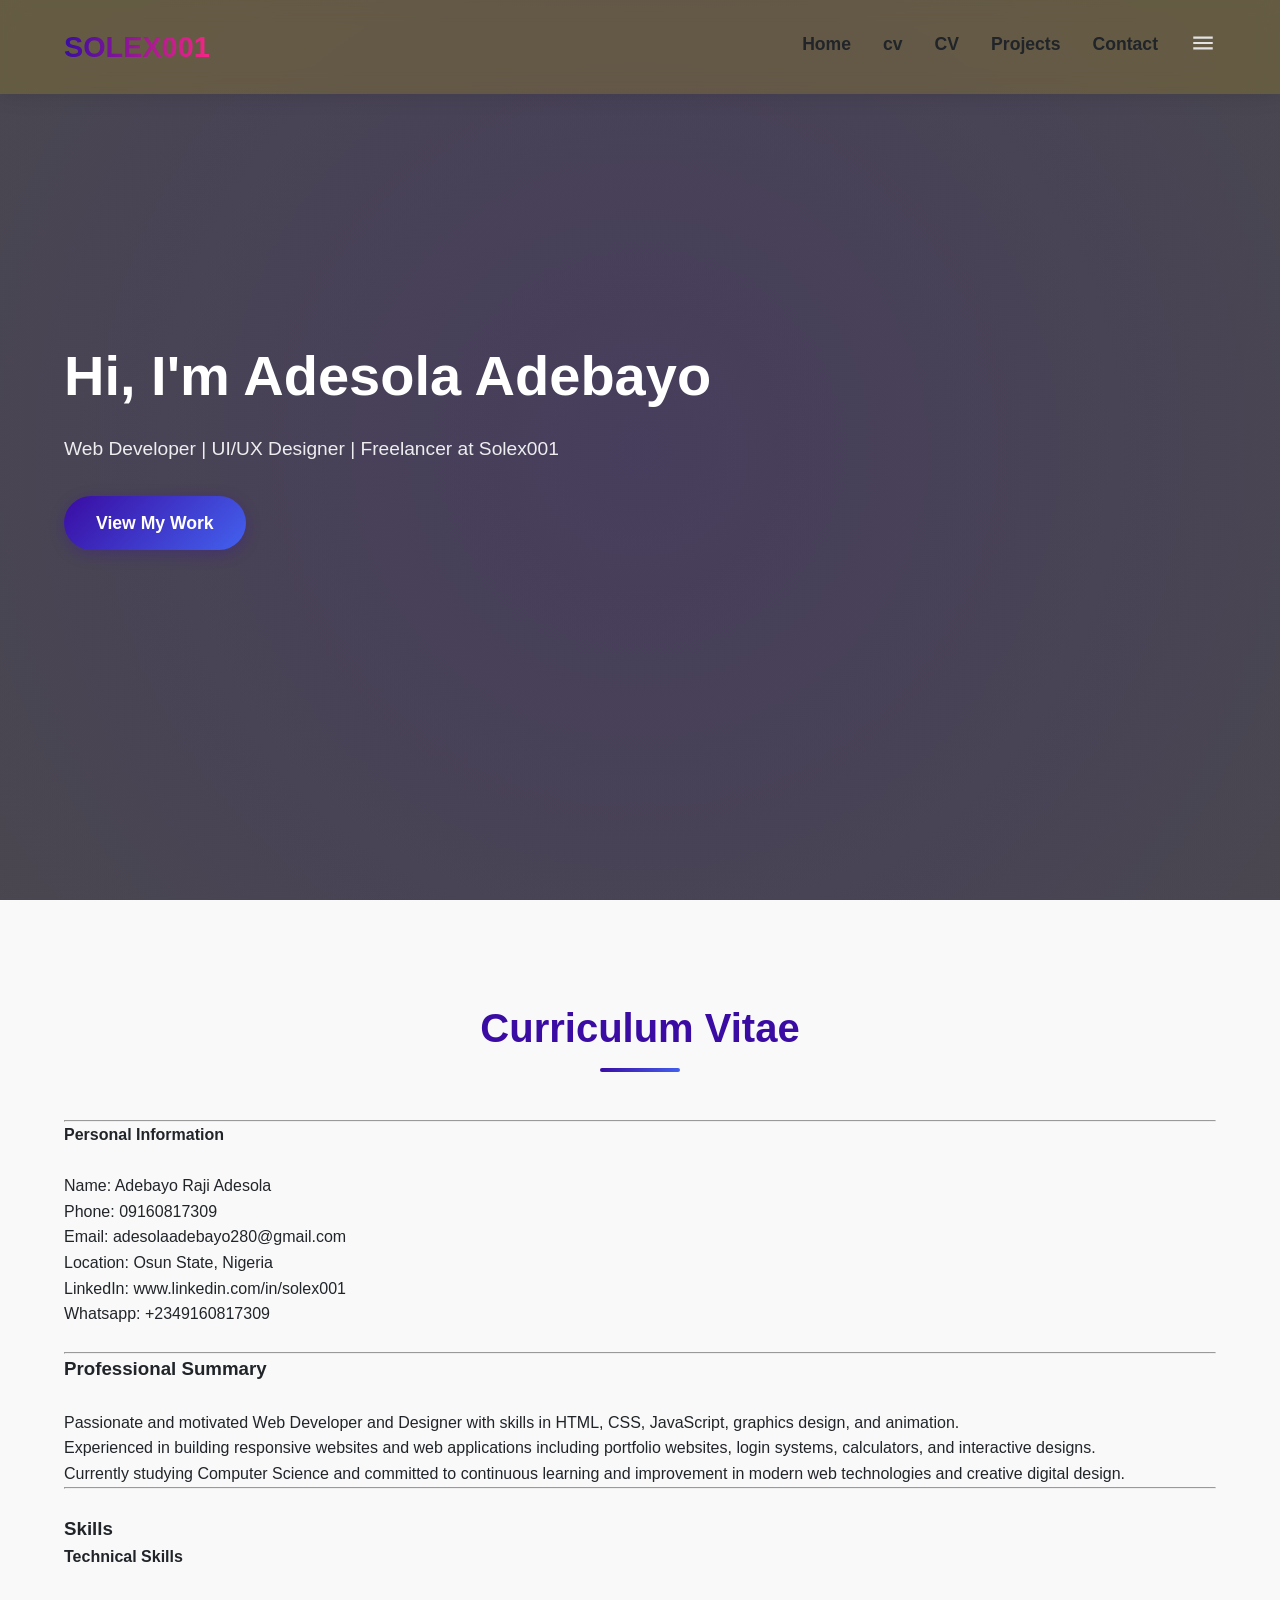
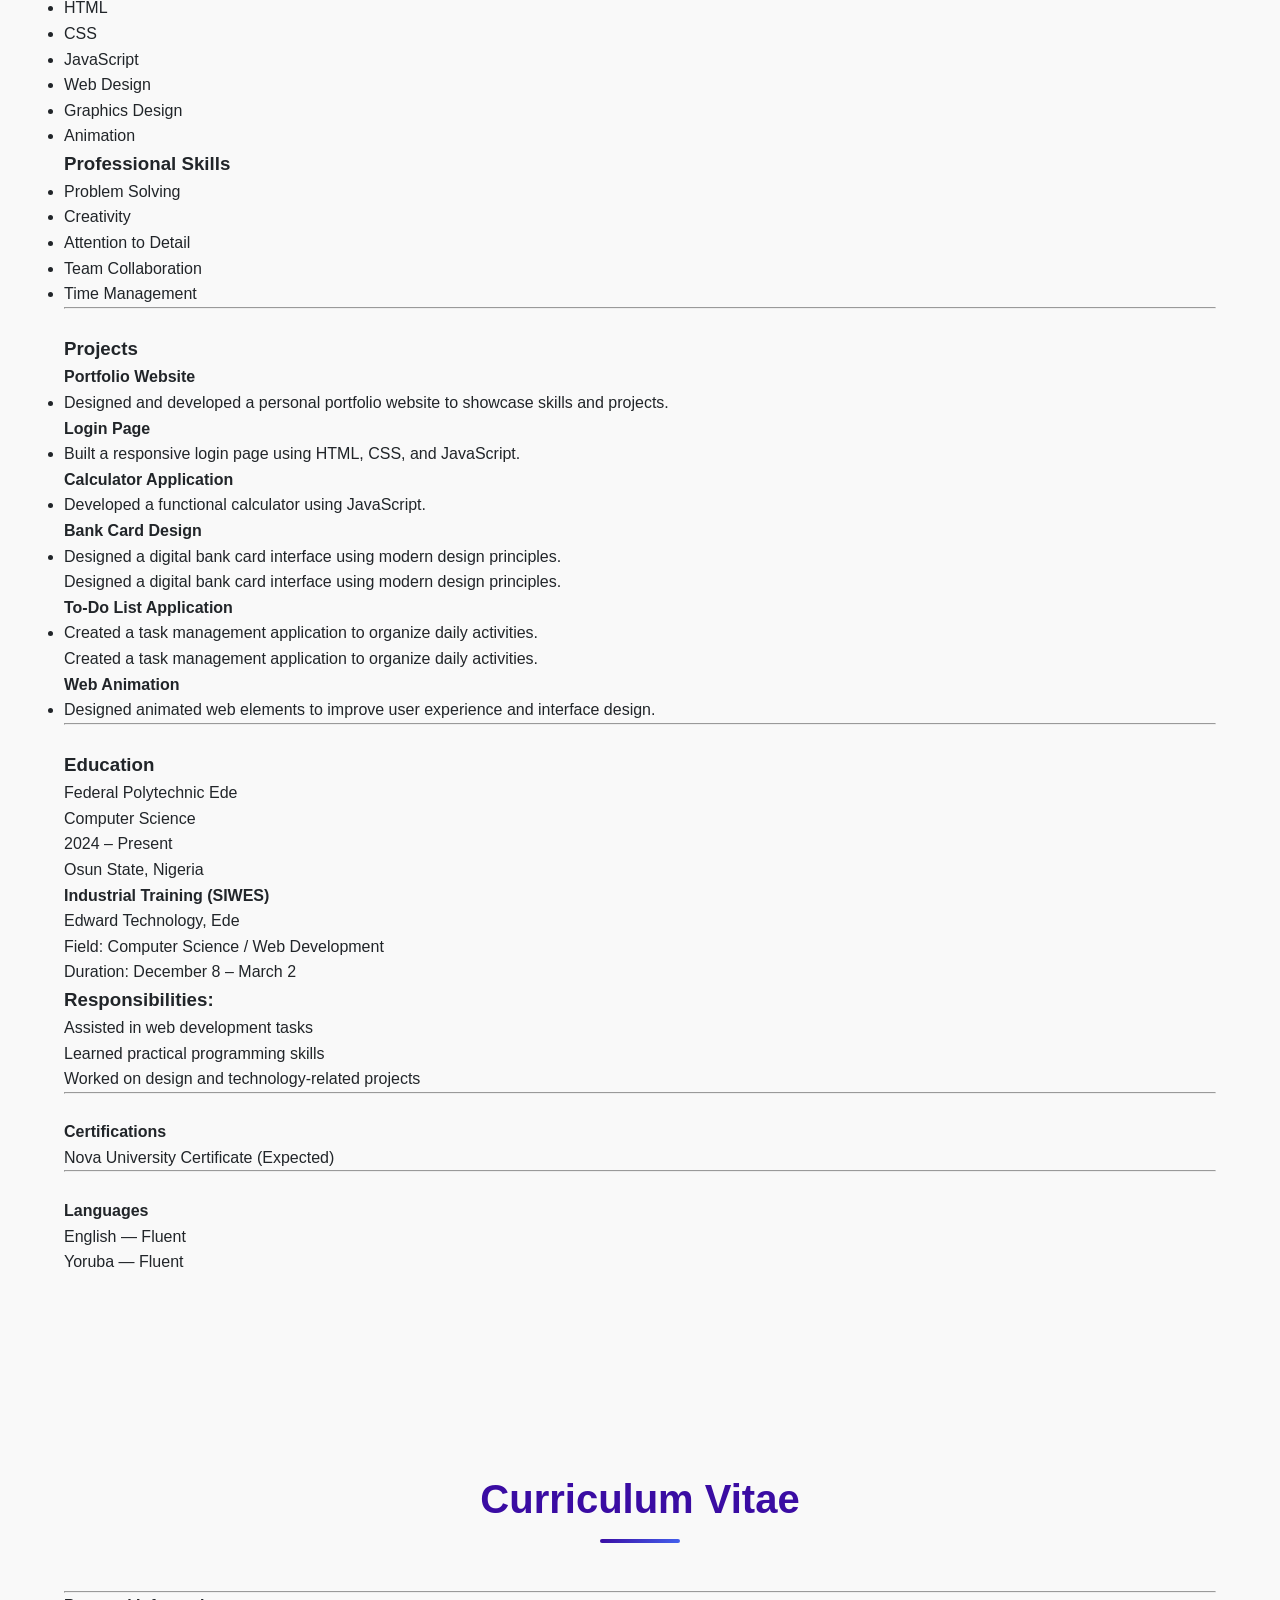
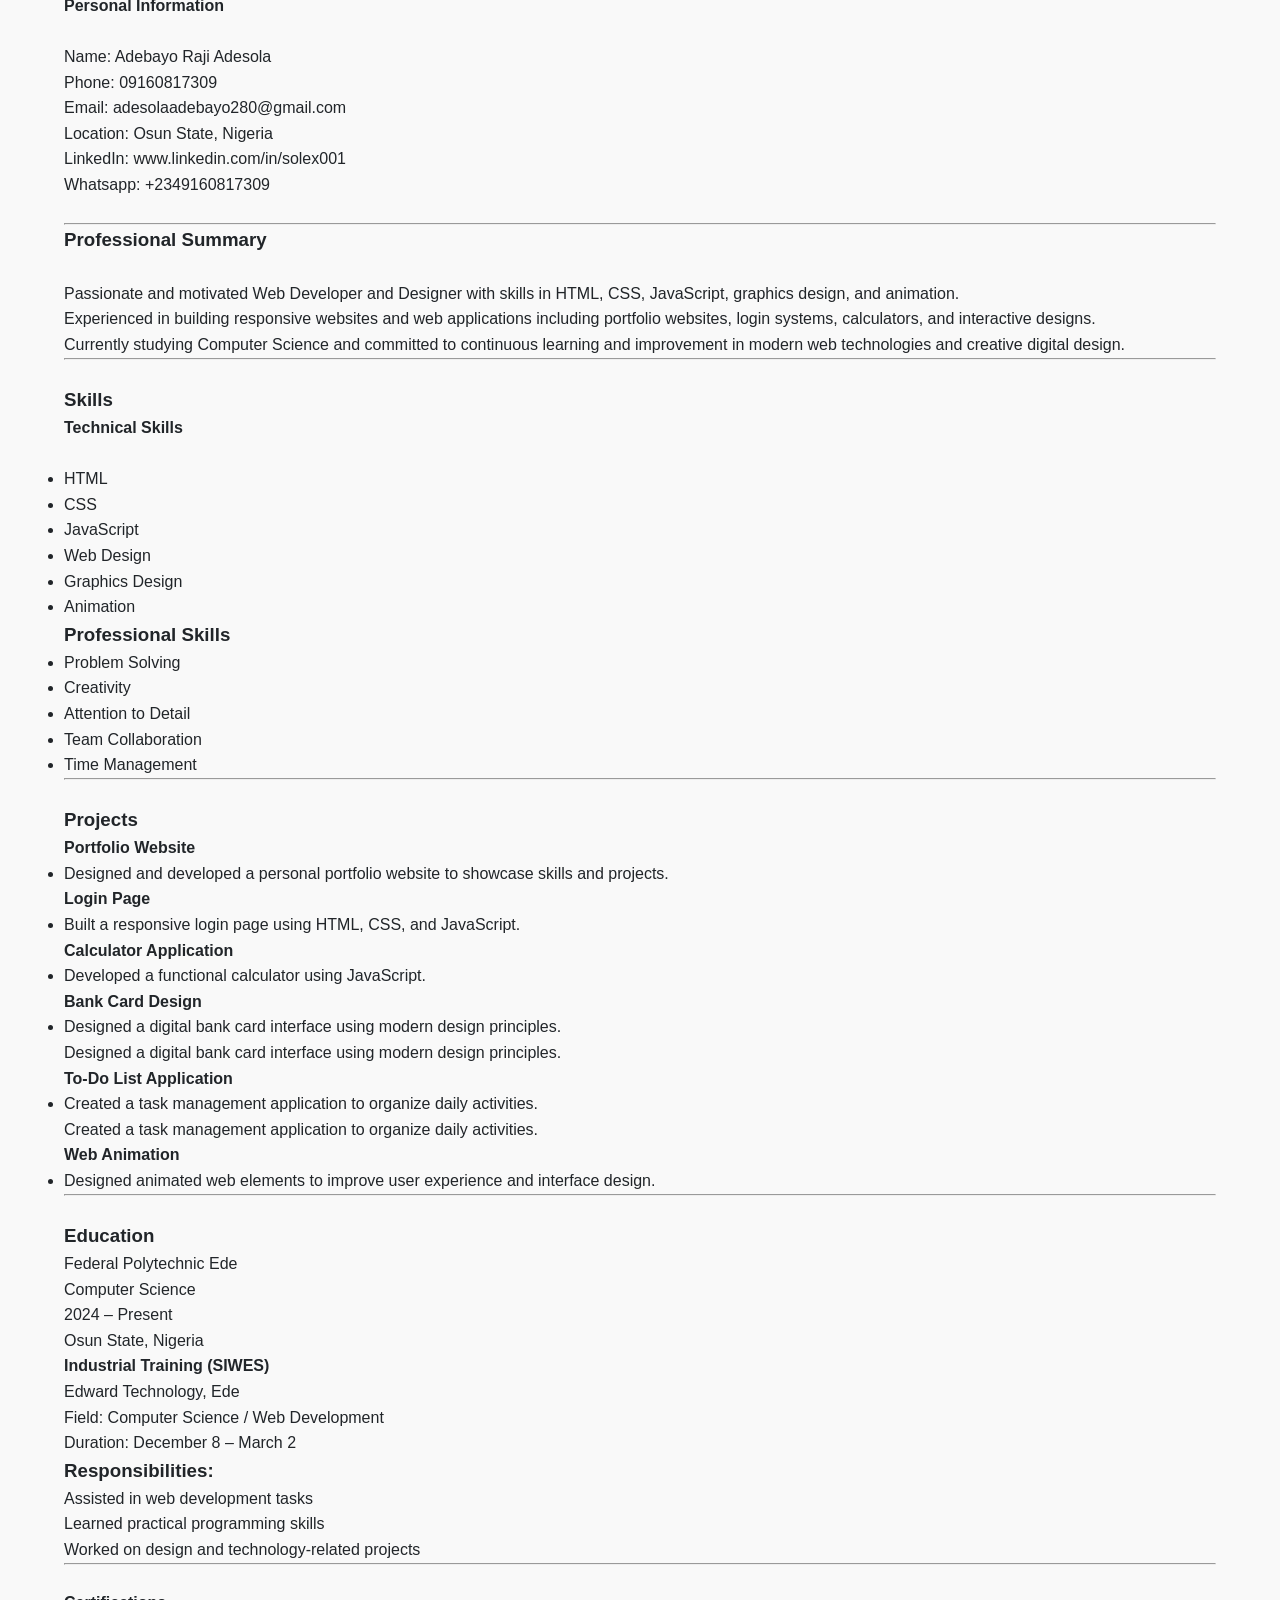
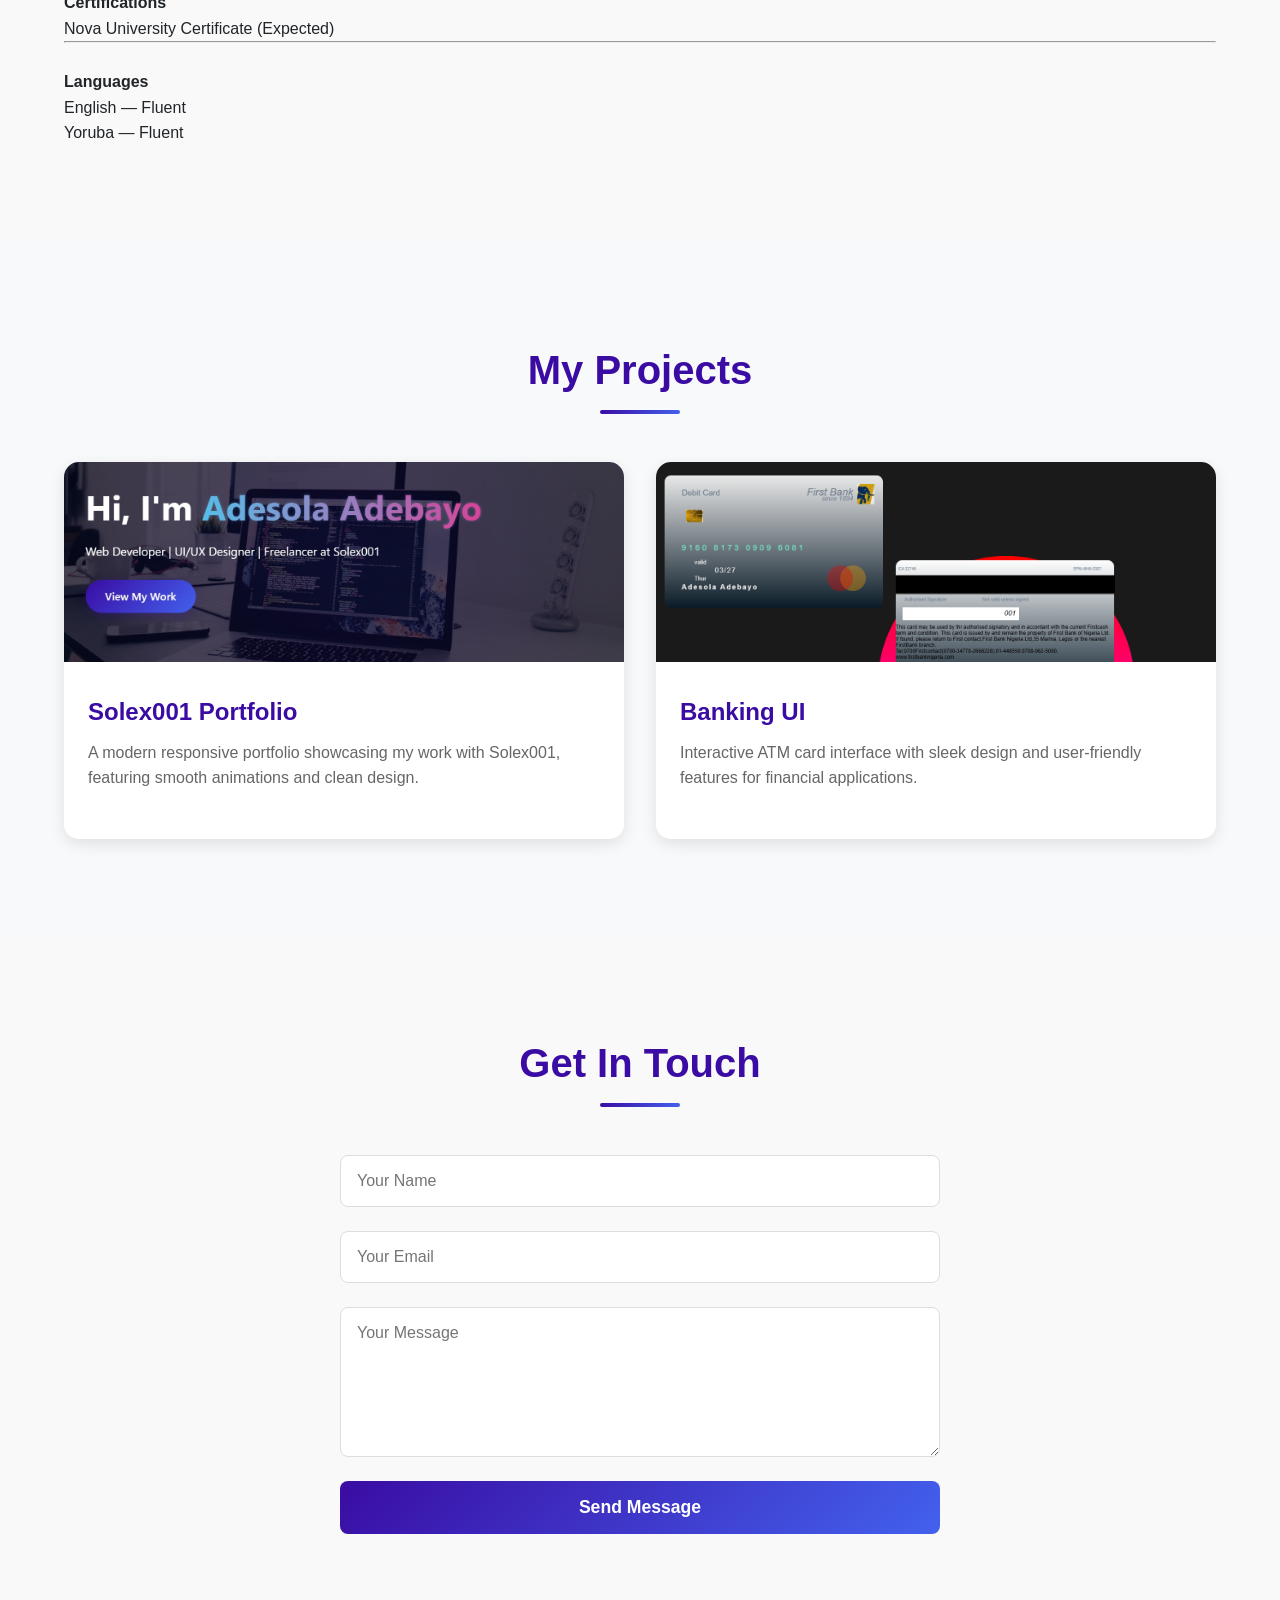
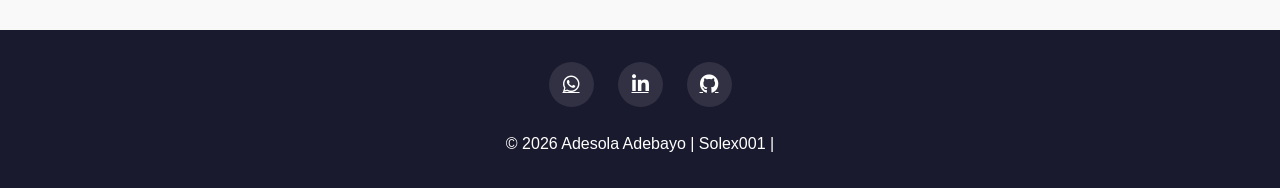
<file: index.html>
<!DOCTYPE html>
<html lang="en">
<head>
    <meta charset="UTF-8">
    <meta name="viewport" content="width=device-width, initial-scale=1.0">
    <title>Adesola Adebayo | Solex001 Portfolio</title>
    <link rel="stylesheet" href="https://cdnjs.cloudflare.com/ajax/libs/font-awesome/6.4.0/css/all.min.css">
    <style>
        /* Modern Color Palette with Solex001 Branding */
        :root {
            --primary: #3a0ca3;
            --primary-light: #4361ee;
            --secondary: #f72585;
            --accent: #4cc9f0;
            --dark: #1a1a2e;
            --light: #f8f9fa;
            --text-dark: #212529;
            --text-light: #ffffff;
            --gradient: linear-gradient(135deg, var(--primary), var(--primary-light));
            --card-bg: rgba(255, 255, 255, 0.95);
            --section-bg: #f9f9f9;
        }

        /* Base Styles */
        * {
            margin: 0;
            padding: 0;
            box-sizing: border-box;
            font-family: 'Poppins', -apple-system, BlinkMacSystemFont, 'Segoe UI', Roboto, Oxygen, Ubuntu, Cantarell, sans-serif;
        }

        body {
            background-color: var(--light);
            color: var(--text-dark);
            line-height: 1.6;
            overflow-x: hidden;
        }

        /* Smooth Scrolling */
        html {
            scroll-behavior: smooth;
        }

        /* Navbar with Glass Morphism */
        header {
            position: fixed;
            top: 0;
            left: 0;
            width: 100%;
            padding: 1.5rem 5%;
            display: flex;
            justify-content: space-between;
            align-items: center;
            z-index: 1000;
            background: rgba(223, 184, 12, 0.187);
            backdrop-filter: blur(10px);
            box-shadow: 0 2px 20px rgba(0, 0, 0, 0.1);
            transition: all 0.3s ease;
        }

        header.scrolled {
            padding: 1rem 5%;
            background: rgba(58, 12, 163, 0.9);
        }

        header.scrolled .logo-text,
        header.scrolled nav a {
            color: white;
        }

        .logo-container {
            display: flex;
            align-items: center;
            gap: 0.8rem;
        }

        .logo-img {
            height: 40px;
            transition: transform 0.3s ease;
        }

        .logo-text {
            font-size: 1.8rem;
            font-weight: 800;
            background: linear-gradient(to right, var(--primary), var(--secondary));
            -webkit-background-clip: text;
            background-clip: text;
            -webkit-text-fill-color: transparent;
            transition: all 0.3s ease;
        }

        .logo-img:hover {
            transform: rotate(15deg);
        }
        .sidebar {
            position: fixed;
            top: 0;
            right: 0;
            height: 100vh;
            width: 250px;
            z-index: 999;
            background-color: rgba(168, 153, 112, 0.849);
            backdrop-filter: blur(10px);
            box-shadow: -10px 0 10px rgba(234, 184, 5, 0.374);
            display: none;
            flex-direction: column;
            align-items: flex-start;
            justify-content: flex-start;

        }
        .sidebar li {
            width: 100%;
        }
        .sidebar a {
            width: 100%;
        }
        .menu-button{
            display: none;
        }

        nav ul {
            display: flex;
            list-style: none;
            gap: 2rem;
        }

        nav a {
            text-decoration: none;
            color: var(--text-dark);
            font-weight: 600;
            font-size: 1.1rem;
            position: relative;
            padding: 0.5rem 0;
            transition: all 0.3s ease;
        }

        nav a::after {
            content: '';
            position: absolute;
            bottom: 0;
            left: 0;
            width: 0;
            height: 3px;
            background: var(--gradient);
            transition: width 0.3s ease;
        }

        nav a:hover::after {
            width: 100%;
        }

        nav a:hover {
            color: var(--primary);
        }

        .menu-toggle {
            position: absolute;
            top: 1,2rem;
            right: 1rem;
            color: black;
            display: none;
            cursor: pointer;
            font-size: 1.8rem;
        }

        /* Hero Section */
        .hero {
            min-height: 100vh;
            display: flex;
            align-items: center;
            padding: 0 5%;
            background: linear-gradient(rgba(0, 0, 0, 0.7), rgba(0, 0, 0, 0.7)), 
                        url('https://images.unsplash.com/photo-1498050108023-c5249f4df085?ixlib=rb-4.0.3&auto=format&fit=crop&w=1350&q=80') no-repeat center center/cover;
            color: var(--text-light);
            position: relative;
            overflow: hidden;
        }

        .hero::before {
            content: '';
            position: absolute;
            top: -50%;
            left: -50%;
            width: 200%;
            height: 200%;
            background: radial-gradient(circle, rgba(58, 12, 163, 0.2) 0%, transparent 70%);
            animation: rotate 20s linear infinite;
            z-index: 0;
        }

        @keyframes rotate {
            from { transform: rotate(0deg); }
            to { transform: rotate(360deg); }
        }

        .hero-content {
            position: relative;
            z-index: 1;
            max-width: 800px;
        }

        .hero h1 {
            font-size: 3.5rem;
            margin-bottom: 1.5rem;
            line-height: 1.2;
        }

        

        @keyframes textGlow {
            from { text-shadow: 0 0 5px rgba(76, 201, 240, 0.3); }
            to { text-shadow: 0 0 15px rgba(247, 37, 133, 0.5); }
        }

        .hero p {
            font-size: 1.2rem;
            margin-bottom: 2rem;
            opacity: 0.9;
            max-width: 600px;
        }

        .btn {
            display: inline-block;
            padding: 0.8rem 2rem;
            background: var(--gradient);
            color: white;
            border-radius: 50px;
            text-decoration: none;
            font-weight: 600;
            font-size: 1.1rem;
            transition: all 0.3s ease;
            box-shadow: 0 4px 15px rgba(58, 12, 163, 0.3);
            position: relative;
            overflow: hidden;
        }

        .btn:hover {
            transform: translateY(-3px);
            box-shadow: 0 8px 25px rgba(58, 12, 163, 0.4);
        }

        .btn::after {
            content: '';
            position: absolute;
            top: 0;
            left: -100%;
            width: 100%;
            height: 100%;
            background: linear-gradient(90deg, transparent, rgba(255, 255, 255, 0.2), transparent);
            transition: 0.5s;
        }

        .btn:hover::after {
            left: 100%;
        }

        /* Sections Common Styling */
        section {
            padding: 6rem 5%;
        }

        .section-title {
            text-align: center;
            font-size: 2.5rem;
            margin-bottom: 3rem;
            color: var(--primary);
            position: relative;
        }

        .section-title::after {
            content: '';
            display: block;
            width: 80px;
            height: 4px;
            background: var(--gradient);
            margin: 0.5rem auto;
            border-radius: 2px;
        }

        /* About Section */
        #about {
            background-color: var(--section-bg);
        }

        #about p {
            max-width: 800px;
            margin: 0 auto 2rem;
            text-align: center;
            font-size: 1.1rem;
            line-height: 1.8;
        }


        .skills-container {
            display: flex;
            flex-wrap: wrap;
            justify-content: center;
            gap: 1.5rem;
            max-width: 800px;
            margin: 0 auto;
        }

        .skill {
            background: var(--card-bg);
            padding: 1.5rem;
            border-radius: 10px;
            box-shadow: 0 5px 15px rgba(0, 0, 0, 0.05);
            text-align: center;
            transition: all 0.3s ease;
            width: 150px;
        }

        .skill:hover {
            transform: translateY(-10px);
            box-shadow: 0 15px 30px rgba(0, 0, 0, 0.1);
        }

        .skill i {
            font-size: 2.5rem;
            margin-bottom: 1rem;
            color: var(--primary);
        }

        .skill h3 {
            font-size: 1.1rem;
            margin-bottom: 0.5rem;
        }

         /* cv Section */
        #cv {
            background-color: var(--section-bg);
        }

        #cv p {
            max-width: 800px;
            margin: 0 auto 2rem;
            text-align: center;
            font-size: 1.1rem;
            line-height: 1.8;
        }


        /* Projects Section */
        .projects-container {
            display: grid;
            grid-template-columns: repeat(auto-fit, minmax(300px, 1fr));
            gap: 2rem;
            max-width: 1200px;
            margin: 0 auto;
        }

        .project {
            background: var(--card-bg);
            border-radius: 15px;
            overflow: hidden;
            box-shadow: 0 5px 15px rgba(0, 0, 0, 0.1);
            transition: all 0.5s cubic-bezier(0.175, 0.885, 0.32, 1.275);
            position: relative;
        }

        .project:hover {
            transform: translateY(-10px);
            box-shadow: 0 15px 30px rgba(0, 0, 0, 0.2);
        }

        .project-img {
            width: 100%;
            height: 200px;
            object-fit: cover;
            transition: transform 0.5s ease;
        }

        .project:hover .project-img {
            transform: scale(1.05);
        }

        .project-content {
            padding: 1.5rem;
        }

        .project h3 {
            font-size: 1.5rem;
            margin-bottom: 0.5rem;
            color: var(--primary);
        }

        .project p {
            margin-bottom: 1.5rem;
            color: #666;
        }

        

        /* Contact Section */
        #contact {
            background-color: var(--section-bg);
        }

        form {
            max-width: 600px;
            margin: 0 auto;
            display: flex;
            flex-direction: column;
            gap: 1.5rem;
        }

        input, textarea {
            padding: 1rem;
            border: 1px solid #ddd;
            border-radius: 8px;
            font-size: 1rem;
            transition: all 0.3s ease;
        }

        input:focus, textarea:focus {
            outline: none;
            border-color: var(--primary);
            box-shadow: 0 0 0 3px rgba(58, 12, 163, 0.1);
        }

        textarea {
            min-height: 150px;
            resize: vertical;
        }

        button[type="submit"] {
            background: var(--gradient);
            color: white;
            border: none;
            padding: 1rem;
            border-radius: 8px;
            font-size: 1.1rem;
            font-weight: 600;
            cursor: pointer;
            transition: all 0.3s ease;
        }

        button[type="submit"]:hover {
            transform: translateY(-2px);
            box-shadow: 0 5px 15px rgba(58, 12, 163, 0.3);
        }

        /* Footer */
        footer {
            background: var(--dark);
            color: white;
            text-align: center;
            padding: 2rem;
        }

        .social-links {
            display: flex;
            justify-content: center;
            gap: 1.5rem;
            margin-bottom: 1.5rem;
        }

        .social-link {
            width: 45px;
            height: 45px;
            border-radius: 50%;
            background: rgba(255, 255, 255, 0.1);
            display: flex;
            align-items: center;
            justify-content: center;
            color: white;
            font-size: 1.2rem;
            transition: all 0.3s ease;
        }

        .social-link:hover {
            background: var(--primary);
            transform: translateY(-5px);
        }

        /* Responsive Design */
        @media (max-width: 800px) {
            .hideonmobile{
                display: none;
            }
            .menu-button{
                display: block;
            }
            header {
                padding: 1rem 5%;
            }

            .menu-toggle {
            position: absolute;
            top: 1.2rem;
            right: 1rem;
            
                display: block;
            }
            nav ul {
                list-style: none;
                margin: 0;
                padding: 0;
                display: flex;
                justify-content: space-between;
            }

            nav li {
                margin-right: 20px;
            }

            nav a {
                text-decoration: none;
                color: darkgray;

            }
            nav a:hover {
                color: #666;
            }

            nav {
                position: fixed;
                top: 80px;
                left: -100%;
                width: 80%;
                height: calc(100vh - 80px);
                background: white;
                flex-direction: column;
                align-items: center;
                padding: 2rem 0;
                transition: 0.5s;
                box-shadow: 0 10px 20px rgba(0, 0, 0, 0.1);
            }

            nav.active {
                left: 0;
            }

            nav ul {
                flex-direction: column;
                width: 100%;
                text-align: center;
            }

            nav a {
                padding: 1rem 0;
                display: block;
            }

            .hero h1 {
                font-size: 2.5rem;
            }

            .section-title {
                font-size: 2rem;
            }

            section {
                padding: 4rem 5%;
            }
        }

        @media (max-width: 800px) {
             .hideonmobile{
                display: none;
            }

            @media (max-width: 400px) {
             .sidebar{
                width: 100%;
            }

            .hero h1 {
                font-size: 2rem;
            }

            .hero p {
                font-size: 1rem;
            }

            .btn {
                padding: 0.7rem 1.5rem;
                font-size: 1rem;
            }

            .skill {
                width: 120px;
                padding: 1rem;
            }
        }

        /* Animations */
        @keyframes fadeIn {
            from { opacity: 0; transform: translateY(20px); }
            to { opacity: 1; transform: translateY(0); }
        }

        section > * {
            animation: fadeIn 0.8s ease-out forwards;
        }

        /* Delay animations for staggered effect */
        .hero-content > * {
            opacity: 0;
            animation: fadeIn 1s ease-out forwards;
        }

        .hero h1 { animation-delay: 0.2s; }
        .hero p { animation-delay: 0.4s; }
        .hero .btn { animation-delay: 0.6s; }

        .skill:nth-child(1) { animation-delay: 0.1s; }
        .skill:nth-child(2) { animation-delay: 0.2s; }
        .skill:nth-child(3) { animation-delay: 0.3s; }
        .skill:nth-child(4) { animation-delay: 0.4s; }
        .skill:nth-child(5) { animation-delay: 0.5s; }
        .skill:nth-child(6) { animation-delay: 0.6s; }

        .project:nth-child(1) { animation-delay: 0.1s; }
        .project:nth-child(2) { animation-delay: 0.2s; }
        .project:nth-child(3) { animation-delay: 0.3s; }
    </style>
</head>
<body>
    <!-- Navbar -->
    <header id="header">
        <div class="logo-container">
            
            <div class="logo-text">SOLEX001</div>
        </div>
        
        <nav id="nav">
            <ul class="sidebar">
                <li onclick="hidesidebar()"><a href="#"><svg xmlns="http://www.w3.org/2000/svg" height="26px" viewBox="0 -960 960 960" width="26px" fill="#e3e3e3"><path d="m256-200-56-56 224-224-224-224 56-56 224 224 224-224 56 56-224 224 224 224-56 56-224-224-224 224Z"/></a></li>
                <li><a href="#home">Home</a></li>
                <li><a href="#cv">cv</a></li>
                <li><a href="#cv">CV</a></li>
                <li><a href="#projects">Projects</a></li>
                <li><a href="#contact">Contact</a></li>
            </ul>
             <ul>
                <li class="hideonmobile"><a href="#home">Home</a></li>
                <li class="hideonmobile"><a href="#cv">cv</a></li>
                <li class="hideonmobile"><a href="#cv">CV</a></li>
                <li class="hideonmobile"><a href="#projects">Projects</a></li>
                <li class="hideonmobile"><a href="#contact">Contact</a></li>
                <li class="meun-button" onclick="showsidebar()"><a href="#"><svg xmlns="http://www.w3.org/2000/svg" height="26px" viewBox="0 -960 960 960" width="26px" fill="#e3e3e3"><path d="M120-240v-80h720v80H120Zm0-200v-80h720v80H120Zm0-200v-80h720v80H120Z"/></a></li>

            </ul>
        </nav>
        <script>
            function showsidebar(){
                const sidebar = document.querySelector('.sidebar')
                sidebar.style.display = 'flex'
            }
            function hidesidebar() {
                const sidebar = document.querySelector('.sidebar')
                sidebar.style.display = 'none'
            }
        </script>
        <div class="menu-toggle" id="menuToggle">
            <i class="fas fa-bars"></i>
          <nav>
            <ul>
                <li>
                    <a href=""
                    <li><a href="home">home</a></li>
                     <li><a href="about">about</a></li>
                
            </ul>
          </nav>
        </div>
    </header>

    <!-- Hero Section -->
    <section class="hero" id="home">
        <div class="hero-content">
            <h1>Hi, I'm <span>Adesola Adebayo</span></h1>
            <p>Web Developer | UI/UX Designer | Freelancer at Solex001</p>
            <a href="#projects" class="btn">View My Work</a>
        </div>
    </section>


<!-- cv Section -->
    <section id="cv">
        <h2 class="section-title">Curriculum Vitae</h2>
        <hr>
        <h4><b>Personal Information</b></h4>
        <br>
        Name: Adebayo Raji Adesola
        <br>
Phone: 09160817309
<br>
Email: adesolaadebayo280@gmail.com
<br>
Location: Osun State, Nigeria
<br>
LinkedIn: www.linkedin.com/in/solex001
<br>
Whatsapp: +2349160817309
<br>
<br>
<hr>
<h3><b>Professional Summary</b></h3>

<br>

Passionate and motivated Web Developer and Designer with skills in HTML, CSS, JavaScript, graphics design, and animation. <br> Experienced in building responsive websites and web applications including portfolio websites, login systems, calculators, and interactive designs.  <br>Currently studying Computer Science and committed to continuous learning and improvement in modern web technologies and creative digital design.
<hr>
<br>
<h3><b>Skills</b></h3>
<h4><b>Technical Skills</b></h4>
<br>
<ul>
<li>HTML</li>

<li>CSS</li>

<li>JavaScript</li>

<li>Web Design</li>

<li>Graphics Design</li>

 <li>Animation</li>
</ul>

<h3><b>Professional Skills</b></h3>
<ul>
<li>Problem Solving</li>

<li>Creativity</li>

<li>Attention to Detail</li>

<li>Team Collaboration</li>

<li>Time Management</li>
</ul>
<hr>
<br>

<h3><b>Projects</b></h3>
<ul>
<h4><b>Portfolio Website</b></h4>

<li>Designed and developed a personal portfolio website to showcase skills and projects.</li>

<h4><b>Login Page</b></h4>

<li>Built a responsive login page using HTML, CSS, and JavaScript.</li>

<h4><b>Calculator Application</b></h4>

<li>Developed a functional calculator using JavaScript.</li>

<h4><b>Bank Card Design</b></h4>

<li>Designed a digital bank card interface using modern design principles.</li>Designed a digital bank card interface using modern design principles.

<h4><b>To-Do List Application</b></h4>

<li>Created a task management application to organize daily activities.</li>Created a task management application to organize daily activities.

<h4><b>Web Animation</b></h4>

<li>Designed animated web elements to improve user experience and interface design.</li>
</ul>
<hr>

<br>
<h3><b>Education</b></h3>

Federal Polytechnic Ede
<br>
Computer Science
<br>
2024 – Present
<br>
Osun State, Nigeria

<h4><b>Industrial Training (SIWES)</b></h4>

Edward Technology, Ede
<br>
Field: Computer Science / Web Development
<br>
Duration: December 8 – March 2
<br>

<h3><b>Responsibilities:</b></h3>

Assisted in web development tasks
<br>

Learned practical programming skills
<br>

Worked on design and technology-related projects
<br>
<hr>
<br>
<h4><b>Certifications</b></h4>

Nova University Certificate (Expected)
<hr>
<br>


<h4><b>Languages</b></h4>

English — Fluent
<br>
Yoruba — Fluent
    </section>






<!-- cv Section -->
    <section id="cv">
        <h2 class="section-title">Curriculum Vitae</h2>
        <hr>
        <h4><b>Personal Information</b></h4>
        <br>
        Name: Adebayo Raji Adesola
        <br>
Phone: 09160817309
<br>
Email: adesolaadebayo280@gmail.com
<br>
Location: Osun State, Nigeria
<br>
LinkedIn: www.linkedin.com/in/solex001
<br>
Whatsapp: +2349160817309
<br>
<br>
<hr>
<h3><b>Professional Summary</b></h3>

<br>

Passionate and motivated Web Developer and Designer with skills in HTML, CSS, JavaScript, graphics design, and animation. <br> Experienced in building responsive websites and web applications including portfolio websites, login systems, calculators, and interactive designs.  <br>Currently studying Computer Science and committed to continuous learning and improvement in modern web technologies and creative digital design.
<hr>
<br>
<h3><b>Skills</b></h3>
<h4><b>Technical Skills</b></h4>
<br>
<ul>
<li>HTML</li>

<li>CSS</li>

<li>JavaScript</li>

<li>Web Design</li>

<li>Graphics Design</li>

 <li>Animation</li>
</ul>

<h3><b>Professional Skills</b></h3>
<ul>
<li>Problem Solving</li>

<li>Creativity</li>

<li>Attention to Detail</li>

<li>Team Collaboration</li>

<li>Time Management</li>
</ul>
<hr>
<br>

<h3><b>Projects</b></h3>
<ul>
<h4><b>Portfolio Website</b></h4>

<li>Designed and developed a personal portfolio website to showcase skills and projects.</li>

<h4><b>Login Page</b></h4>

<li>Built a responsive login page using HTML, CSS, and JavaScript.</li>

<h4><b>Calculator Application</b></h4>

<li>Developed a functional calculator using JavaScript.</li>

<h4><b>Bank Card Design</b></h4>

<li>Designed a digital bank card interface using modern design principles.</li>Designed a digital bank card interface using modern design principles.

<h4><b>To-Do List Application</b></h4>

<li>Created a task management application to organize daily activities.</li>Created a task management application to organize daily activities.

<h4><b>Web Animation</b></h4>

<li>Designed animated web elements to improve user experience and interface design.</li>
</ul>
<hr>

<br>
<h3><b>Education</b></h3>

Federal Polytechnic Ede
<br>
Computer Science
<br>
2024 – Present
<br>
Osun State, Nigeria

<h4><b>Industrial Training (SIWES)</b></h4>

Edward Technology, Ede
<br>
Field: Computer Science / Web Development
<br>
Duration: December 8 – March 2
<br>

<h3><b>Responsibilities:</b></h3>

Assisted in web development tasks
<br>

Learned practical programming skills
<br>

Worked on design and technology-related projects
<br>
<hr>
<br>
<h4><b>Certifications</b></h4>

Nova University Certificate (Expected)
<hr>
<br>


<h4><b>Languages</b></h4>

English — Fluent
<br>
Yoruba — Fluent
    </section>

    <!-- Projects Section -->
    <section id="projects">
        <h2 class="section-title">My Projects</h2>
        <div class="projects-container">
            <div class="project">
                <img src="Screenshot_17-2-2026_4184_127.0.0.1.jpeg" alt="Portfolio Project" class="project-img">
                <div class="project-content">
                    <h3>Solex001 Portfolio</h3>
                    <p>A modern responsive portfolio showcasing my work with Solex001, featuring smooth animations and clean design.</p>
                    <div class="project-links">
                        <a href="#" class="project-link"></a>
                        <a href="#" class="project-link"></a>
                    </div>
                </div>
            </div>
            <div class="project">
                <img src="ATM card done (1).PNG" alt="ATM Card Design" class="project-img">
                <div class="project-content">
                    <h3>Banking UI</h3>
                    <p>Interactive ATM card interface with sleek design and user-friendly features for financial applications.</p>
                    <div class="project-links">
                        <a href="#" class="project-link"></a>
                        <a href="#" class="project-link"></a>
                    </div>
                </div>
            </div>
            
            </div>
        </div>
    </section>

    <!-- Contact Section -->
    <section id="contact">
        <h2 class="section-title">Get In Touch</h2>
        <form id="contact-form">
            <input type="text" placeholder="Your Name" required>
            <input type="email" placeholder="Your Email" required>
            <textarea placeholder="Your Message" required></textarea>
            <button type="submit">Send Message</button>
        </form>
    </section>

    <!-- Footer -->
    <footer>
        <div class="social-links">
            <a href="https://wa.me/+2349160817309" class="social-link"><i class="fa-brands fa-whatsapp"></i></a>
            <a href="https://www.linkedin.com/in/solex001" class="social-link"><i class="fab fa-linkedin-in"></i></a>
            <a href="#" class="social-link"><i class="fab fa-github"></i></a>
            
        </div>
        <p>&copy; 2026 Adesola Adebayo | Solex001 | </p>
    </footer>

    
</body>
</html>
</file>
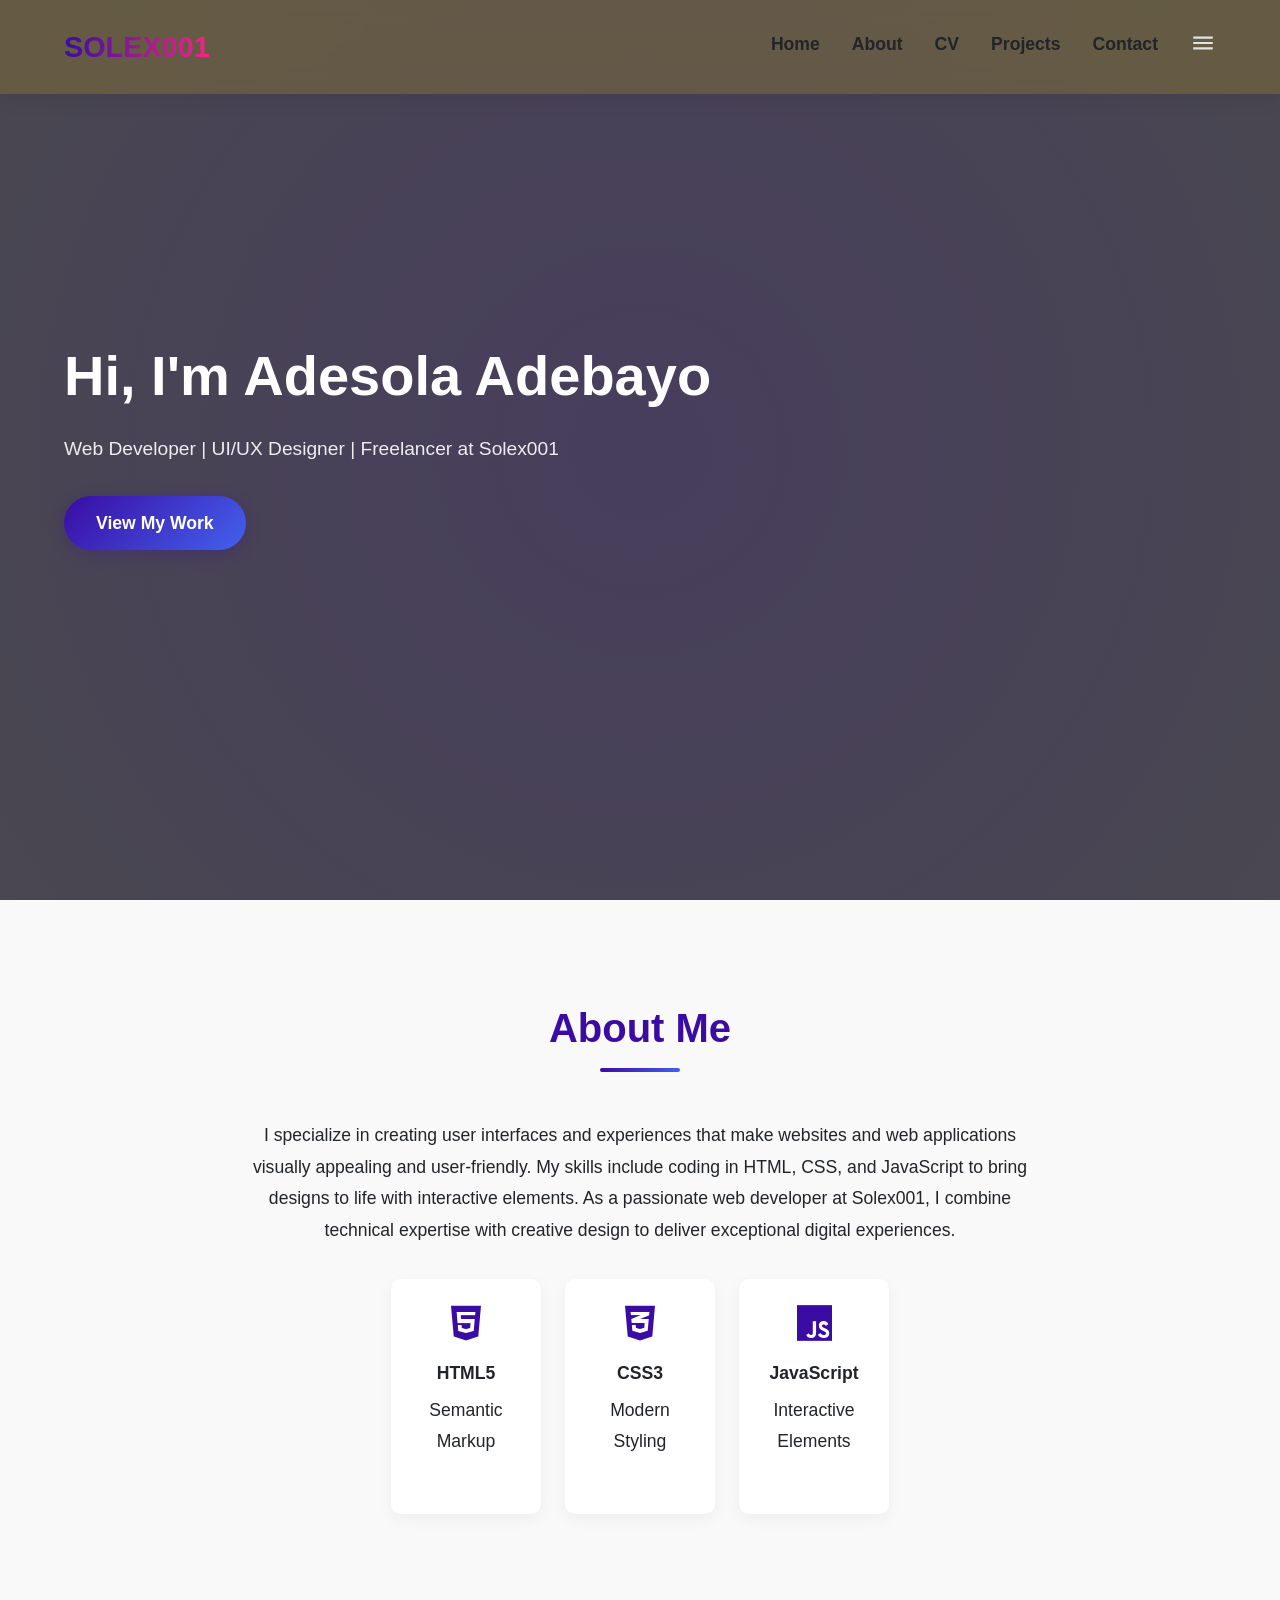
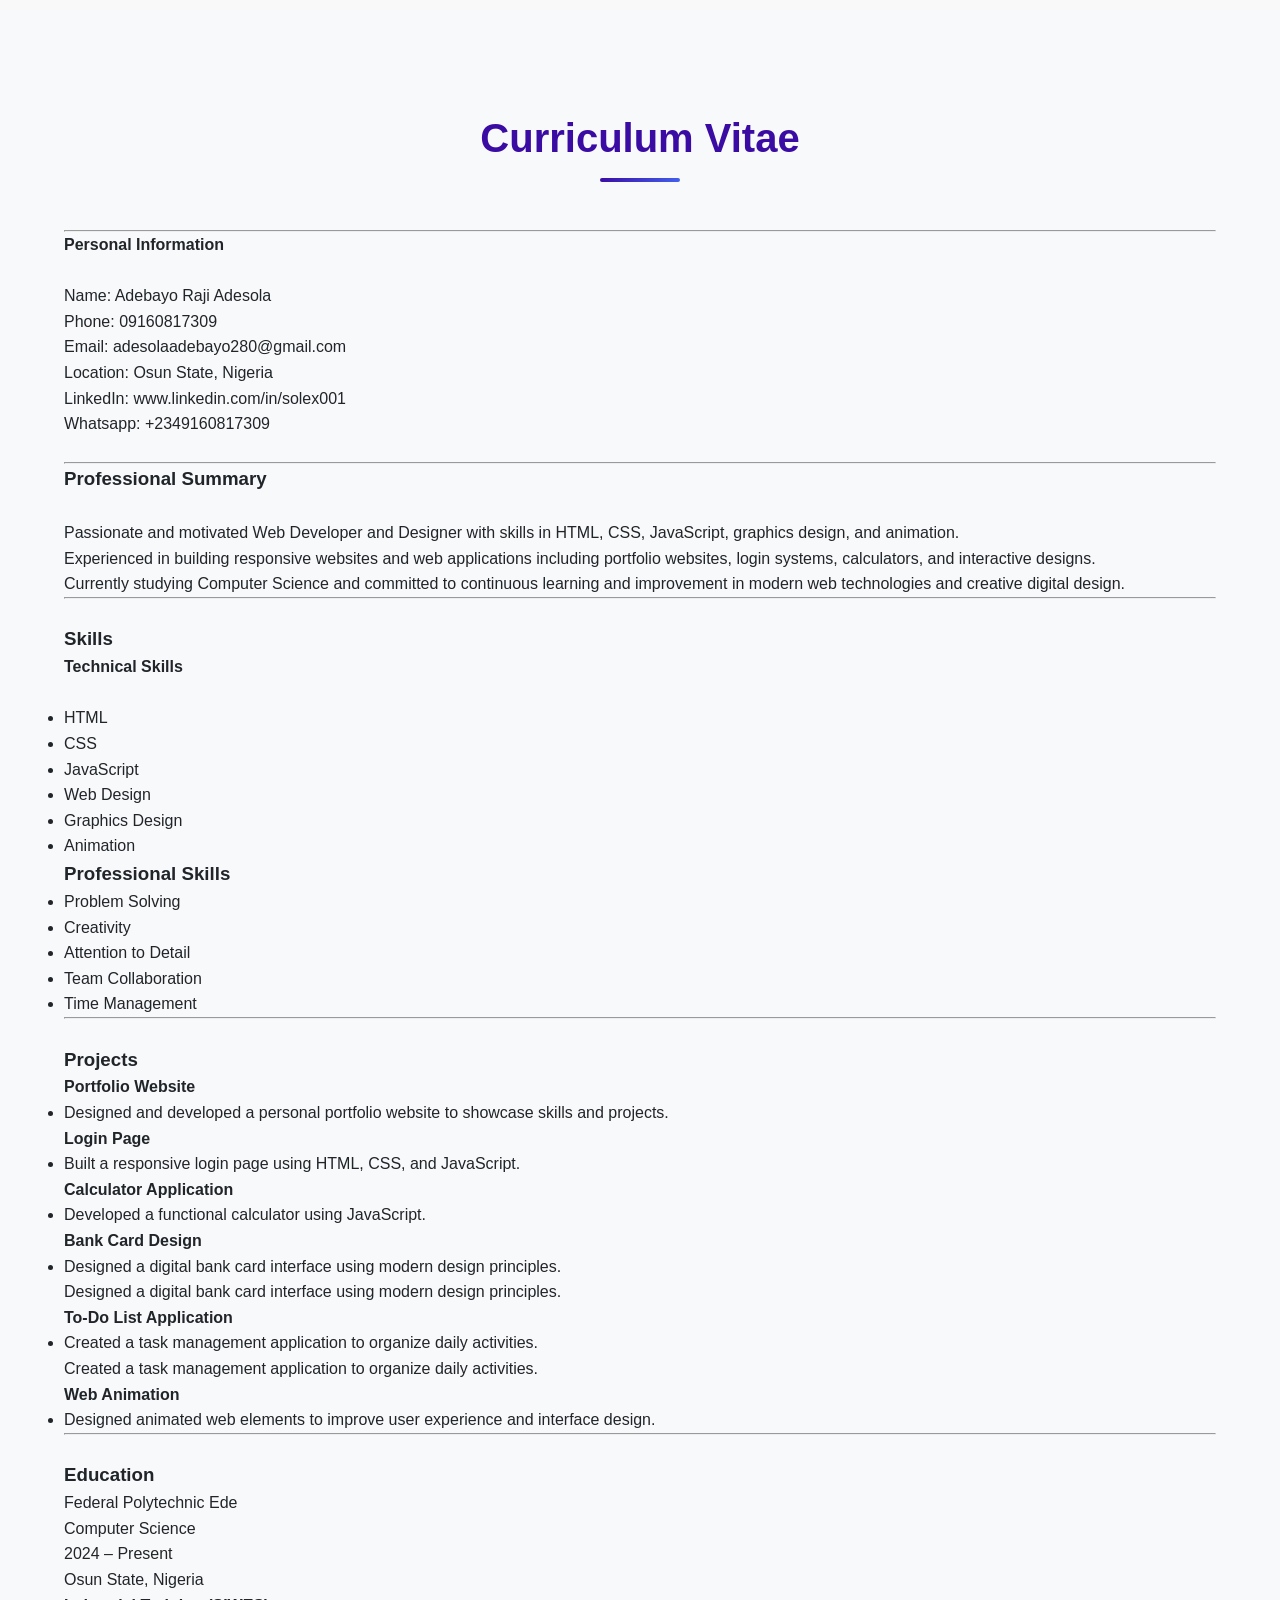
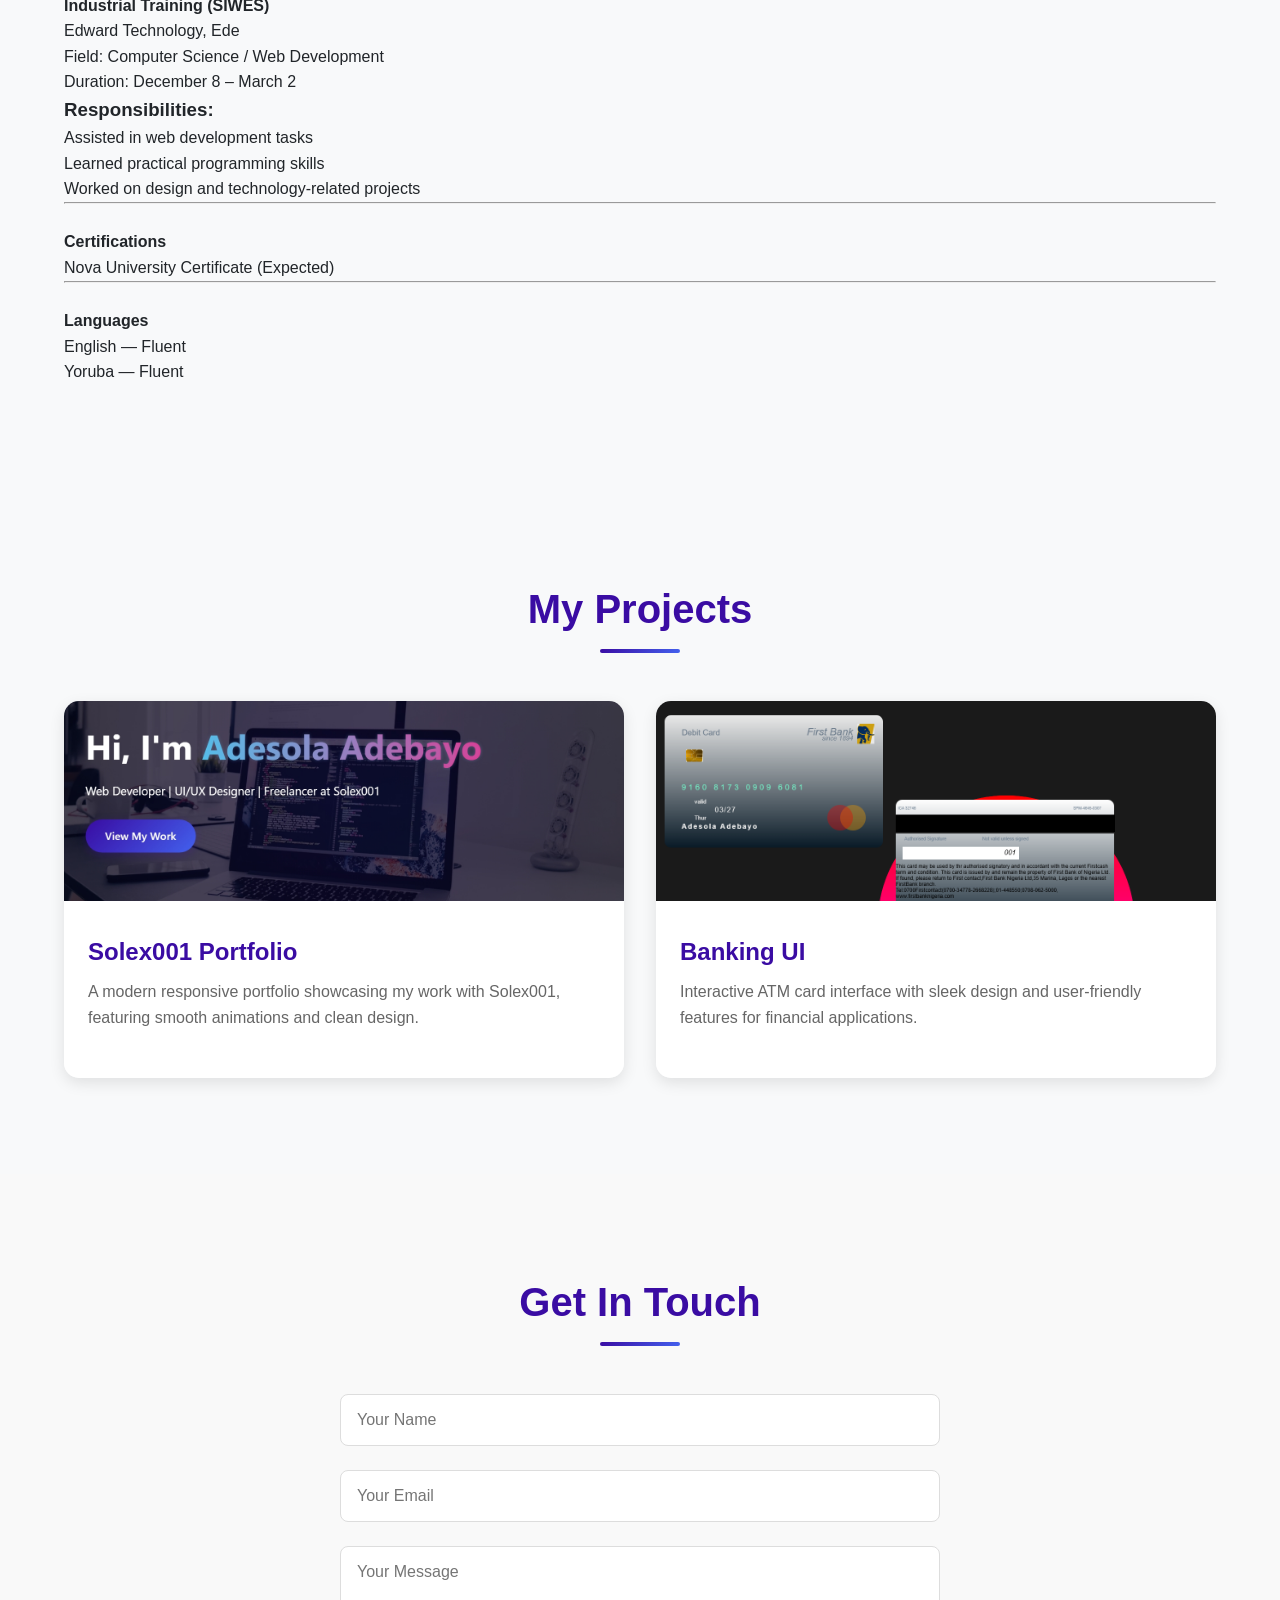
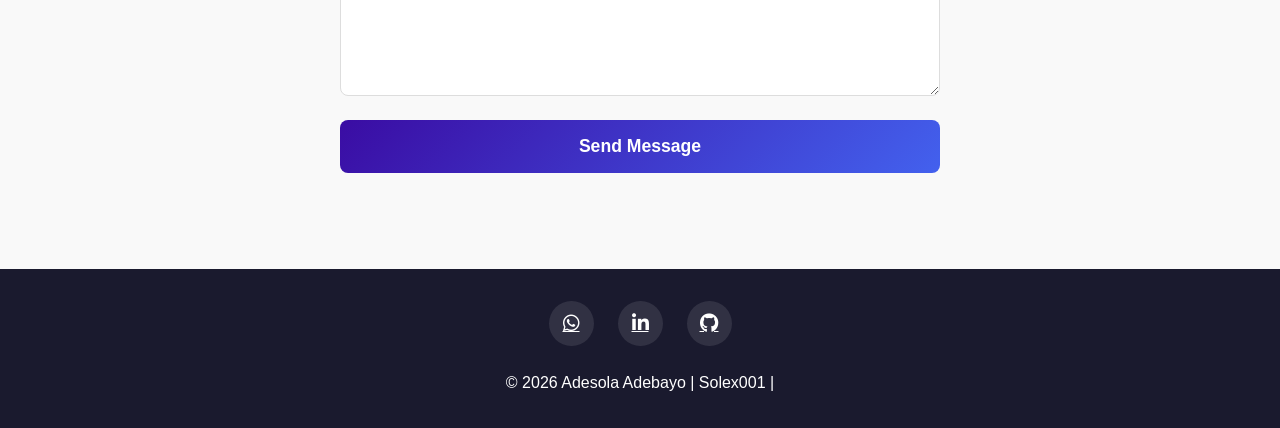
<file: .indexx.html>
<!DOCTYPE html>
<html lang="en">
<head>
    <meta charset="UTF-8">
    <meta name="viewport" content="width=device-width, initial-scale=1.0">
    <title>Adesola Adebayo | Solex001 Portfolio</title>
    <link rel="stylesheet" href="https://cdnjs.cloudflare.com/ajax/libs/font-awesome/6.4.0/css/all.min.css">
    <style>
        /* Modern Color Palette with Solex001 Branding */
        :root {
            --primary: #3a0ca3;
            --primary-light: #4361ee;
            --secondary: #f72585;
            --accent: #4cc9f0;
            --dark: #1a1a2e;
            --light: #f8f9fa;
            --text-dark: #212529;
            --text-light: #ffffff;
            --gradient: linear-gradient(135deg, var(--primary), var(--primary-light));
            --card-bg: rgba(255, 255, 255, 0.95);
            --section-bg: #f9f9f9;
        }

        /* Base Styles */
        * {
            margin: 0;
            padding: 0;
            box-sizing: border-box;
            font-family: 'Poppins', -apple-system, BlinkMacSystemFont, 'Segoe UI', Roboto, Oxygen, Ubuntu, Cantarell, sans-serif;
        }

        body {
            background-color: var(--light);
            color: var(--text-dark);
            line-height: 1.6;
            overflow-x: hidden;
        }

        /* Smooth Scrolling */
        html {
            scroll-behavior: smooth;
        }

        /* Navbar with Glass Morphism */
        header {
            position: fixed;
            top: 0;
            left: 0;
            width: 100%;
            padding: 1.5rem 5%;
            display: flex;
            justify-content: space-between;
            align-items: center;
            z-index: 1000;
            background: rgba(223, 184, 12, 0.187);
            backdrop-filter: blur(10px);
            box-shadow: 0 2px 20px rgba(0, 0, 0, 0.1);
            transition: all 0.3s ease;
        }

        header.scrolled {
            padding: 1rem 5%;
            background: rgba(58, 12, 163, 0.9);
        }

        header.scrolled .logo-text,
        header.scrolled nav a {
            color: white;
        }

        .logo-container {
            display: flex;
            align-items: center;
            gap: 0.8rem;
        }

        .logo-img {
            height: 40px;
            transition: transform 0.3s ease;
        }

        .logo-text {
            font-size: 1.8rem;
            font-weight: 800;
            background: linear-gradient(to right, var(--primary), var(--secondary));
            -webkit-background-clip: text;
            background-clip: text;
            -webkit-text-fill-color: transparent;
            transition: all 0.3s ease;
        }

        .logo-img:hover {
            transform: rotate(15deg);
        }
        .sidebar {
            position: fixed;
            top: 0;
            right: 0;
            height: 100vh;
            width: 250px;
            z-index: 999;
            background-color: rgba(168, 153, 112, 0.849);
            backdrop-filter: blur(10px);
            box-shadow: -10px 0 10px rgba(234, 184, 5, 0.374);
            display: none;
            flex-direction: column;
            align-items: flex-start;
            justify-content: flex-start;

        }
        .sidebar li {
            width: 100%;
        }
        .sidebar a {
            width: 100%;
        }
        .menu-button{
            display: none;
        }

        nav ul {
            display: flex;
            list-style: none;
            gap: 2rem;
        }

        nav a {
            text-decoration: none;
            color: var(--text-dark);
            font-weight: 600;
            font-size: 1.1rem;
            position: relative;
            padding: 0.5rem 0;
            transition: all 0.3s ease;
        }

        nav a::after {
            content: '';
            position: absolute;
            bottom: 0;
            left: 0;
            width: 0;
            height: 3px;
            background: var(--gradient);
            transition: width 0.3s ease;
        }

        nav a:hover::after {
            width: 100%;
        }

        nav a:hover {
            color: var(--primary);
        }

        .menu-toggle {
            position: absolute;
            top: 1,2rem;
            right: 1rem;
            color: black;
            display: none;
            cursor: pointer;
            font-size: 1.8rem;
        }

        /* Hero Section */
        .hero {
            min-height: 100vh;
            display: flex;
            align-items: center;
            padding: 0 5%;
            background: linear-gradient(rgba(0, 0, 0, 0.7), rgba(0, 0, 0, 0.7)), 
                        url('https://images.unsplash.com/photo-1498050108023-c5249f4df085?ixlib=rb-4.0.3&auto=format&fit=crop&w=1350&q=80') no-repeat center center/cover;
            color: var(--text-light);
            position: relative;
            overflow: hidden;
        }

        .hero::before {
            content: '';
            position: absolute;
            top: -50%;
            left: -50%;
            width: 200%;
            height: 200%;
            background: radial-gradient(circle, rgba(58, 12, 163, 0.2) 0%, transparent 70%);
            animation: rotate 20s linear infinite;
            z-index: 0;
        }

        @keyframes rotate {
            from { transform: rotate(0deg); }
            to { transform: rotate(360deg); }
        }

        .hero-content {
            position: relative;
            z-index: 1;
            max-width: 800px;
        }

        .hero h1 {
            font-size: 3.5rem;
            margin-bottom: 1.5rem;
            line-height: 1.2;
        }

        

        @keyframes textGlow {
            from { text-shadow: 0 0 5px rgba(76, 201, 240, 0.3); }
            to { text-shadow: 0 0 15px rgba(247, 37, 133, 0.5); }
        }

        .hero p {
            font-size: 1.2rem;
            margin-bottom: 2rem;
            opacity: 0.9;
            max-width: 600px;
        }

        .btn {
            display: inline-block;
            padding: 0.8rem 2rem;
            background: var(--gradient);
            color: white;
            border-radius: 50px;
            text-decoration: none;
            font-weight: 600;
            font-size: 1.1rem;
            transition: all 0.3s ease;
            box-shadow: 0 4px 15px rgba(58, 12, 163, 0.3);
            position: relative;
            overflow: hidden;
        }

        .btn:hover {
            transform: translateY(-3px);
            box-shadow: 0 8px 25px rgba(58, 12, 163, 0.4);
        }

        .btn::after {
            content: '';
            position: absolute;
            top: 0;
            left: -100%;
            width: 100%;
            height: 100%;
            background: linear-gradient(90deg, transparent, rgba(255, 255, 255, 0.2), transparent);
            transition: 0.5s;
        }

        .btn:hover::after {
            left: 100%;
        }

        /* Sections Common Styling */
        section {
            padding: 6rem 5%;
        }

        .section-title {
            text-align: center;
            font-size: 2.5rem;
            margin-bottom: 3rem;
            color: var(--primary);
            position: relative;
        }

        .section-title::after {
            content: '';
            display: block;
            width: 80px;
            height: 4px;
            background: var(--gradient);
            margin: 0.5rem auto;
            border-radius: 2px;
        }

        /* About Section */
        #about {
            background-color: var(--section-bg);
        }

        #about p {
            max-width: 800px;
            margin: 0 auto 2rem;
            text-align: center;
            font-size: 1.1rem;
            line-height: 1.8;
        }


        .skills-container {
            display: flex;
            flex-wrap: wrap;
            justify-content: center;
            gap: 1.5rem;
            max-width: 800px;
            margin: 0 auto;
        }

        .skill {
            background: var(--card-bg);
            padding: 1.5rem;
            border-radius: 10px;
            box-shadow: 0 5px 15px rgba(0, 0, 0, 0.05);
            text-align: center;
            transition: all 0.3s ease;
            width: 150px;
        }

        .skill:hover {
            transform: translateY(-10px);
            box-shadow: 0 15px 30px rgba(0, 0, 0, 0.1);
        }

        .skill i {
            font-size: 2.5rem;
            margin-bottom: 1rem;
            color: var(--primary);
        }

        .skill h3 {
            font-size: 1.1rem;
            margin-bottom: 0.5rem;
        }

        


        /* Projects Section */
        .projects-container {
            display: grid;
            grid-template-columns: repeat(auto-fit, minmax(300px, 1fr));
            gap: 2rem;
            max-width: 1200px;
            margin: 0 auto;
        }

        .project {
            background: var(--card-bg);
            border-radius: 15px;
            overflow: hidden;
            box-shadow: 0 5px 15px rgba(0, 0, 0, 0.1);
            transition: all 0.5s cubic-bezier(0.175, 0.885, 0.32, 1.275);
            position: relative;
        }

        .project:hover {
            transform: translateY(-10px);
            box-shadow: 0 15px 30px rgba(0, 0, 0, 0.2);
        }

        .project-img {
            width: 100%;
            height: 200px;
            object-fit: cover;
            transition: transform 0.5s ease;
        }

        .project:hover .project-img {
            transform: scale(1.05);
        }

        .project-content {
            padding: 1.5rem;
        }

        .project h3 {
            font-size: 1.5rem;
            margin-bottom: 0.5rem;
            color: var(--primary);
        }

        .project p {
            margin-bottom: 1.5rem;
            color: #666;
        }

        

        /* Contact Section */
        #contact {
            background-color: var(--section-bg);
        }

        form {
            max-width: 600px;
            margin: 0 auto;
            display: flex;
            flex-direction: column;
            gap: 1.5rem;
        }

        input, textarea {
            padding: 1rem;
            border: 1px solid #ddd;
            border-radius: 8px;
            font-size: 1rem;
            transition: all 0.3s ease;
        }

        input:focus, textarea:focus {
            outline: none;
            border-color: var(--primary);
            box-shadow: 0 0 0 3px rgba(58, 12, 163, 0.1);
        }

        textarea {
            min-height: 150px;
            resize: vertical;
        }

        button[type="submit"] {
            background: var(--gradient);
            color: white;
            border: none;
            padding: 1rem;
            border-radius: 8px;
            font-size: 1.1rem;
            font-weight: 600;
            cursor: pointer;
            transition: all 0.3s ease;
        }

        button[type="submit"]:hover {
            transform: translateY(-2px);
            box-shadow: 0 5px 15px rgba(58, 12, 163, 0.3);
        }

        /* Footer */
        footer {
            background: var(--dark);
            color: white;
            text-align: center;
            padding: 2rem;
        }

        .social-links {
            display: flex;
            justify-content: center;
            gap: 1.5rem;
            margin-bottom: 1.5rem;
        }

        .social-link {
            width: 45px;
            height: 45px;
            border-radius: 50%;
            background: rgba(255, 255, 255, 0.1);
            display: flex;
            align-items: center;
            justify-content: center;
            color: white;
            font-size: 1.2rem;
            transition: all 0.3s ease;
        }

        .social-link:hover {
            background: var(--primary);
            transform: translateY(-5px);
        }

        /* Responsive Design */
        @media (max-width: 800px) {
            .hideonmobile{
                display: none;
            }
            .menu-button{
                display: block;
            }
            header {
                padding: 1rem 5%;
            }

            .menu-toggle {
            position: absolute;
            top: 1.2rem;
            right: 1rem;
            
                display: block;
            }
            nav ul {
                list-style: none;
                margin: 0;
                padding: 0;
                display: flex;
                justify-content: space-between;
            }

            nav li {
                margin-right: 20px;
            }

            nav a {
                text-decoration: none;
                color: darkgray;

            }
            nav a:hover {
                color: #666;
            }

            nav {
                position: fixed;
                top: 80px;
                left: -100%;
                width: 80%;
                height: calc(100vh - 80px);
                background: white;
                flex-direction: column;
                align-items: center;
                padding: 2rem 0;
                transition: 0.5s;
                box-shadow: 0 10px 20px rgba(0, 0, 0, 0.1);
            }

            nav.active {
                left: 0;
            }

            nav ul {
                flex-direction: column;
                width: 100%;
                text-align: center;
            }

            nav a {
                padding: 1rem 0;
                display: block;
            }

            .hero h1 {
                font-size: 2.5rem;
            }

            .section-title {
                font-size: 2rem;
            }

            section {
                padding: 4rem 5%;
            }
        }

        @media (max-width: 800px) {
             .hideonmobile{
                display: none;
            }

            @media (max-width: 400px) {
             .sidebar{
                width: 100%;
            }

            .hero h1 {
                font-size: 2rem;
            }

            .hero p {
                font-size: 1rem;
            }

            .btn {
                padding: 0.7rem 1.5rem;
                font-size: 1rem;
            }

            .skill {
                width: 120px;
                padding: 1rem;
            }
        }

        /* Animations */
        @keyframes fadeIn {
            from { opacity: 0; transform: translateY(20px); }
            to { opacity: 1; transform: translateY(0); }
        }

        section > * {
            animation: fadeIn 0.8s ease-out forwards;
        }

        /* Delay animations for staggered effect */
        .hero-content > * {
            opacity: 0;
            animation: fadeIn 1s ease-out forwards;
        }

        .hero h1 { animation-delay: 0.2s; }
        .hero p { animation-delay: 0.4s; }
        .hero .btn { animation-delay: 0.6s; }

        .skill:nth-child(1) { animation-delay: 0.1s; }
        .skill:nth-child(2) { animation-delay: 0.2s; }
        .skill:nth-child(3) { animation-delay: 0.3s; }
        .skill:nth-child(4) { animation-delay: 0.4s; }
        .skill:nth-child(5) { animation-delay: 0.5s; }
        .skill:nth-child(6) { animation-delay: 0.6s; }

        .project:nth-child(1) { animation-delay: 0.1s; }
        .project:nth-child(2) { animation-delay: 0.2s; }
        .project:nth-child(3) { animation-delay: 0.3s; }
    </style>
</head>
<body>
    <!-- Navbar -->
    <header id="header">
        <div class="logo-container">
            
            <div class="logo-text">SOLEX001</div>
        </div>
        
        <nav id="nav">
            <ul class="sidebar">
                <li onclick="hidesidebar()"><a href="#"><svg xmlns="http://www.w3.org/2000/svg" height="26px" viewBox="0 -960 960 960" width="26px" fill="#e3e3e3"><path d="m256-200-56-56 224-224-224-224 56-56 224 224 224-224 56 56-224 224 224 224-56 56-224-224-224 224Z"/></a></li>
                <li><a href="#home">Home</a></li>
                <li><a href="#about">About</a></li>
                <li><a href="#cv">CV</a></li>
                <li><a href="#projects">Projects</a></li>
                <li><a href="#contact">Contact</a></li>
            </ul>
             <ul>
                <li class="hideonmobile"><a href="#home">Home</a></li>
                <li class="hideonmobile"><a href="#about">About</a></li>
                <li class="hideonmobile"><a href="#cv">CV</a></li>
                <li class="hideonmobile"><a href="#projects">Projects</a></li>
                <li class="hideonmobile"><a href="#contact">Contact</a></li>
                <li class="meun-button" onclick="showsidebar()"><a href="#"><svg xmlns="http://www.w3.org/2000/svg" height="26px" viewBox="0 -960 960 960" width="26px" fill="#e3e3e3"><path d="M120-240v-80h720v80H120Zm0-200v-80h720v80H120Zm0-200v-80h720v80H120Z"/></a></li>

            </ul>
        </nav>
        <script>
            function showsidebar(){
                const sidebar = document.querySelector('.sidebar')
                sidebar.style.display = 'flex'
            }
            function hidesidebar() {
                const sidebar = document.querySelector('.sidebar')
                sidebar.style.display = 'none'
            }
        </script>
        <div class="menu-toggle" id="menuToggle">
            <i class="fas fa-bars"></i>
          <nav>
            <ul>
                <li>
                    <a href=""
                    <li><a href="home">home</a></li>
                     <li><a href="about">about</a></li>
                
            </ul>
          </nav>
        </div>
    </header>

    <!-- Hero Section -->
    <section class="hero" id="home">
        <div class="hero-content">
            <h1>Hi, I'm <span>Adesola Adebayo</span></h1>
            <p>Web Developer | UI/UX Designer | Freelancer at Solex001</p>
            <a href="#projects" class="btn">View My Work</a>
        </div>
    </section>

    <!-- About Section -->
    <section id="about">
        <h2 class="section-title">About Me</h2>
        <p>I specialize in creating user interfaces and experiences that make websites and web applications visually appealing and user-friendly. My skills include coding in HTML, CSS, and JavaScript to bring designs to life with interactive elements. As a passionate web developer at Solex001, I combine technical expertise with creative design to deliver exceptional digital experiences.</p>
        
        <div class="skills-container">
            <div class="skill">
                <i class="fab fa-html5"></i>
                <h3>HTML5</h3>
                <p>Semantic Markup</p>
            </div>
            <div class="skill">
                <i class="fab fa-css3-alt"></i>
                <h3>CSS3</h3>
                <p>Modern Styling</p>
            </div>
            <div class="skill">
                <i class="fab fa-js"></i>
                <h3>JavaScript</h3>
                <p>Interactive Elements</p>
            </div>
           
        </div>
    </section>







<!-- cv Section -->
    <section id="cv">
        <h2 class="section-title">Curriculum Vitae</h2>
        <hr>
        <h4><b>Personal Information</b></h4>
        <br>
        Name: Adebayo Raji Adesola
        <br>
Phone: 09160817309
<br>
Email: adesolaadebayo280@gmail.com
<br>
Location: Osun State, Nigeria
<br>
LinkedIn: www.linkedin.com/in/solex001
<br>
Whatsapp: +2349160817309
<br>
<br>
<hr>
<h3><b>Professional Summary</b></h3>

<br>

Passionate and motivated Web Developer and Designer with skills in HTML, CSS, JavaScript, graphics design, and animation. <br> Experienced in building responsive websites and web applications including portfolio websites, login systems, calculators, and interactive designs.  <br>Currently studying Computer Science and committed to continuous learning and improvement in modern web technologies and creative digital design.
<hr>
<br>
<h3><b>Skills</b></h3>
<h4><b>Technical Skills</b></h4>
<br>
<ul>
<li>HTML</li>

<li>CSS</li>

<li>JavaScript</li>

<li>Web Design</li>

<li>Graphics Design</li>

 <li>Animation</li>
</ul>

<h3><b>Professional Skills</b></h3>
<ul>
<li>Problem Solving</li>

<li>Creativity</li>

<li>Attention to Detail</li>

<li>Team Collaboration</li>

<li>Time Management</li>
</ul>
<hr>
<br>

<h3><b>Projects</b></h3>
<ul>
<h4><b>Portfolio Website</b></h4>

<li>Designed and developed a personal portfolio website to showcase skills and projects.</li>

<h4><b>Login Page</b></h4>

<li>Built a responsive login page using HTML, CSS, and JavaScript.</li>

<h4><b>Calculator Application</b></h4>

<li>Developed a functional calculator using JavaScript.</li>

<h4><b>Bank Card Design</b></h4>

<li>Designed a digital bank card interface using modern design principles.</li>Designed a digital bank card interface using modern design principles.

<h4><b>To-Do List Application</b></h4>

<li>Created a task management application to organize daily activities.</li>Created a task management application to organize daily activities.

<h4><b>Web Animation</b></h4>

<li>Designed animated web elements to improve user experience and interface design.</li>
</ul>
<hr>

<br>
<h3><b>Education</b></h3>

Federal Polytechnic Ede
<br>
Computer Science
<br>
2024 – Present
<br>
Osun State, Nigeria

<h4><b>Industrial Training (SIWES)</b></h4>

Edward Technology, Ede
<br>
Field: Computer Science / Web Development
<br>
Duration: December 8 – March 2
<br>

<h3><b>Responsibilities:</b></h3>

Assisted in web development tasks
<br>

Learned practical programming skills
<br>

Worked on design and technology-related projects
<br>
<hr>
<br>
<h4><b>Certifications</b></h4>

Nova University Certificate (Expected)
<hr>
<br>


<h4><b>Languages</b></h4>

English — Fluent
<br>
Yoruba — Fluent
    </section>

    <!-- Projects Section -->
    <section id="projects">
        <h2 class="section-title">My Projects</h2>
        <div class="projects-container">
            <div class="project">
                <img src="Screenshot_17-2-2026_4184_127.0.0.1.jpeg" alt="Portfolio Project" class="project-img">
                <div class="project-content">
                    <h3>Solex001 Portfolio</h3>
                    <p>A modern responsive portfolio showcasing my work with Solex001, featuring smooth animations and clean design.</p>
                    <div class="project-links">
                        <a href="#" class="project-link"></a>
                        <a href="#" class="project-link"></a>
                    </div>
                </div>
            </div>
            <div class="project">
                <img src="ATM card done (1).PNG" alt="ATM Card Design" class="project-img">
                <div class="project-content">
                    <h3>Banking UI</h3>
                    <p>Interactive ATM card interface with sleek design and user-friendly features for financial applications.</p>
                    <div class="project-links">
                        <a href="#" class="project-link"></a>
                        <a href="#" class="project-link"></a>
                    </div>
                </div>
            </div>
            
            </div>
        </div>
    </section>

    <!-- Contact Section -->
    <section id="contact">
        <h2 class="section-title">Get In Touch</h2>
        <form id="contact-form">
            <input type="text" placeholder="Your Name" required>
            <input type="email" placeholder="Your Email" required>
            <textarea placeholder="Your Message" required></textarea>
            <button type="submit">Send Message</button>
        </form>
    </section>

    <!-- Footer -->
    <footer>
        <div class="social-links">
            <a href="https://wa.me/+2349160817309" class="social-link"><i class="fa-brands fa-whatsapp"></i></a>
            <a href="https://www.linkedin.com/in/solex001" class="social-link"><i class="fab fa-linkedin-in"></i></a>
            <a href="#" class="social-link"><i class="fab fa-github"></i></a>
            
        </div>
        <p>&copy; 2026 Adesola Adebayo | Solex001 | </p>
    </footer>

    
</body>
</html>
</file>
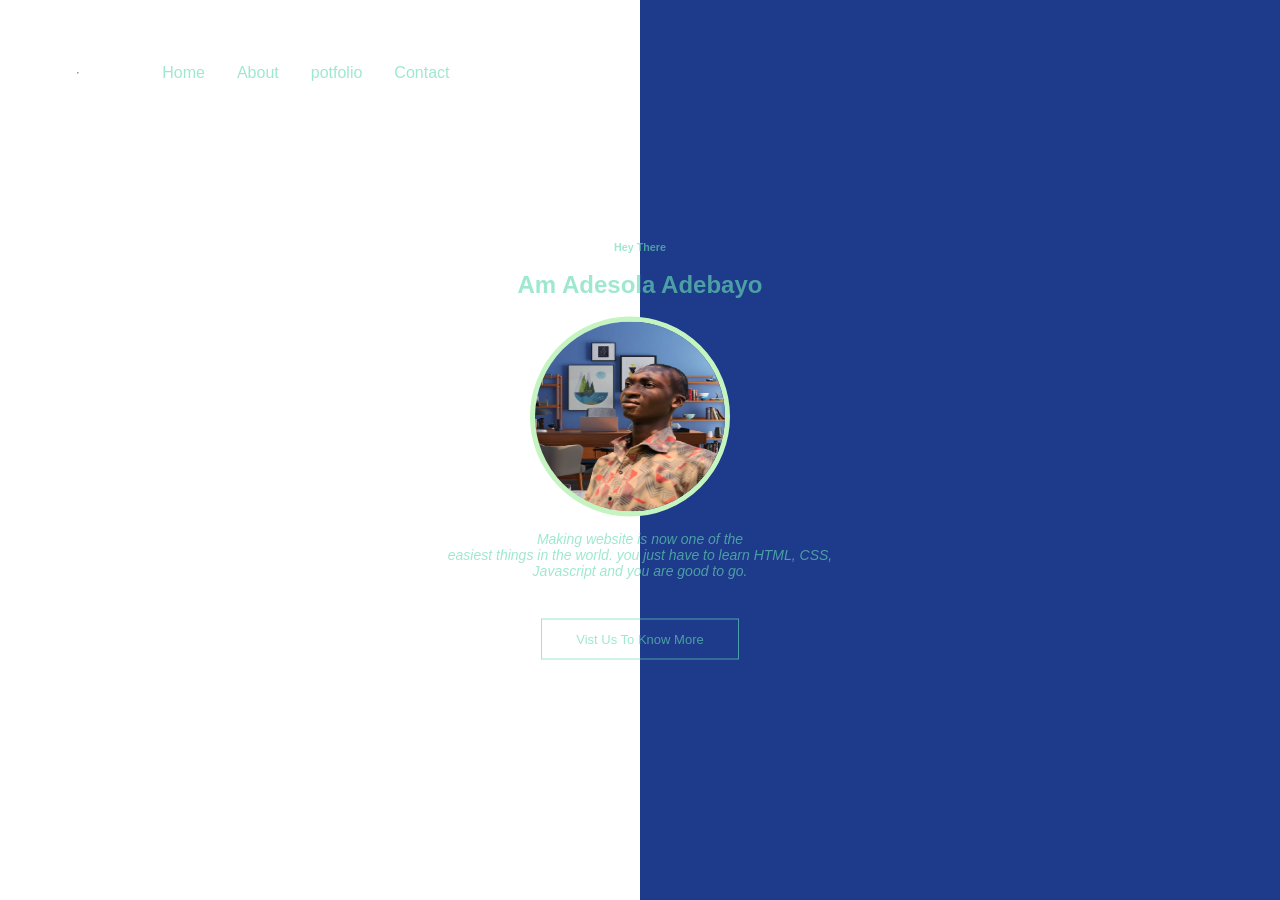
<file: adex about.html>
<!DOCTYPE html>
<html lang="en">
<head>
    <meta charset="UTF-8">
    <meta name="viewport" content="width=device-width, initial-scale=1.0">
    <title>about</title>
</head>
<link rel="stylesheet" type="text/css" href="adex about.css">
<body>
       <section class="header">
    <nav>
        <hr href="adex.html"><im
        class="nav-links">
    <ul>
             <nav>
  <a href="adex.html">Home</a>
  <a href="adex about.html">About</a>
  <a href="potfolio.html">potfolio</a>
  <a href="contact.html">Contact</a>
</nav>

    </ul>
    </li>
    
    </im> 
    </nav>
    <div class="text-box">
        <h6>
            Hey There
        </h6> <br> 

        <h2>Am Adesola Adebayo</h2> <br>
        <img src="IMG-20251218-WA0056-removebg-preview.png" alt="Image" class="myimage">


        <p>Making website is now one of the <br> easiest things in the world. you just have to learn HTML, CSS, <br> Javascript and you are good to go.</p>
        <a href="" class="hero-btn">Vist Us To Know More</a>

    </div>
     </section>
</body>
</html>  
</body>
</html>
</file>
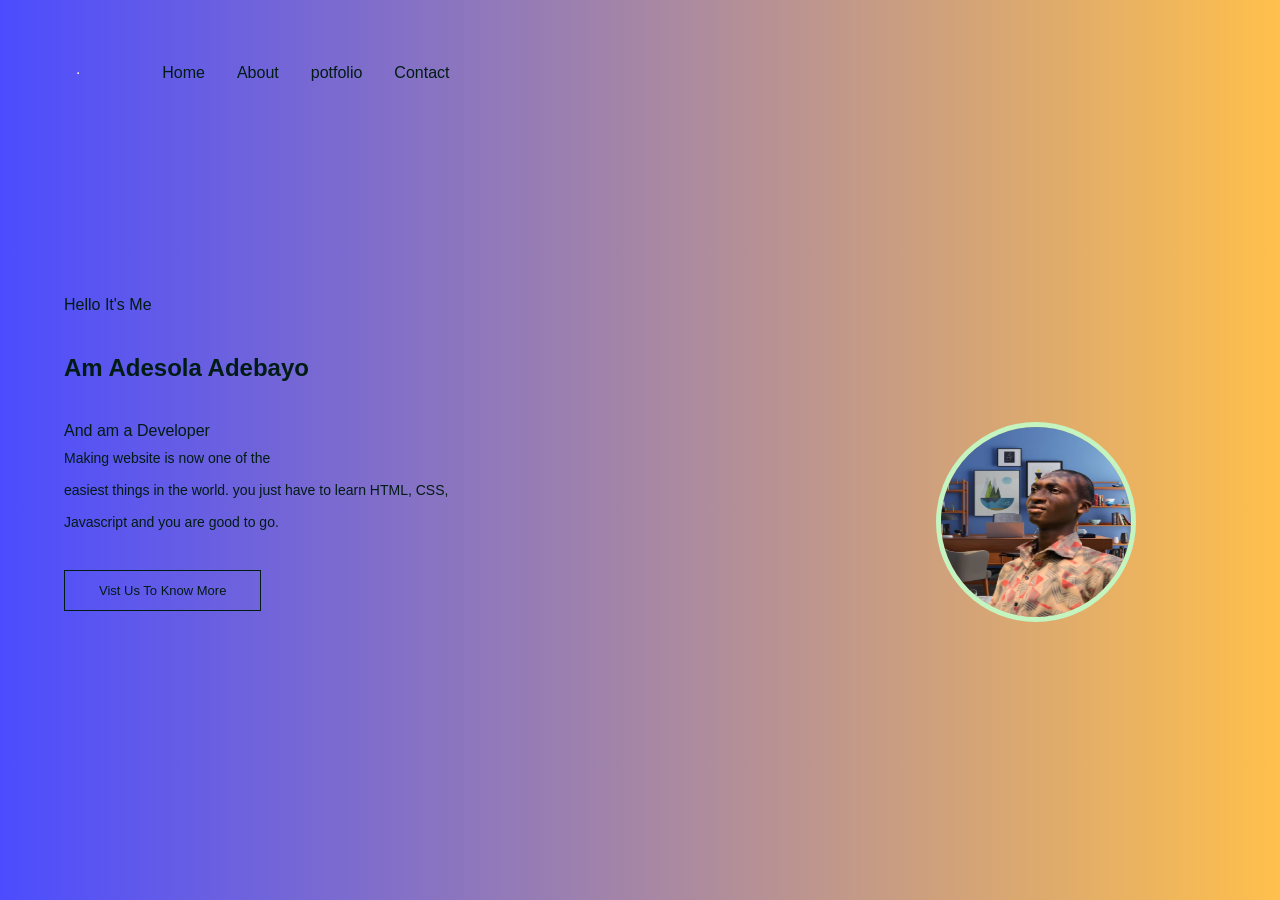
<file: adex.html>
<!DOCTYPE html>
<html lang="en">
<head>
    <meta charset="UTF-8">
    <meta name="viewport" content="width=device-width, initial-scale=1.0">
    
    <title>home</title>
</head>
<link rel="stylesheet" type="text/css" href="adex.css">
<body>
   <section class="header">
    <nav>
        <hr href="adex.html"><im
        class="nav-links">
    <ul>
        <nav>
  <a href="index.html">Home</a>
  <a href="adex about.html">About</a>
  <a href="potfolio.html">potfolio</a>
  <a href="contact.html">Contact</a>
</nav>

        
    </ul>
    </li>
    
    </im> 
    </nav>
    <div class="text-box">
       <br>
        Hello It's Me
       <p> <h2>Am Adesola Adebayo</h2> </p>
       And am a Developer
        <img src="IMG-20251218-WA0056-removebg-preview.png" alt="Image" class="myimage">
<p>Making website is now one of the <br><br>easiest things in the world. you just have to learn HTML, CSS, <br> <br>Javascript and you are good to go.</p>
        <a href="" class="hero-btn">Vist Us To Know More</a>

    </div>
     </section>


</body>
</html>
</file>
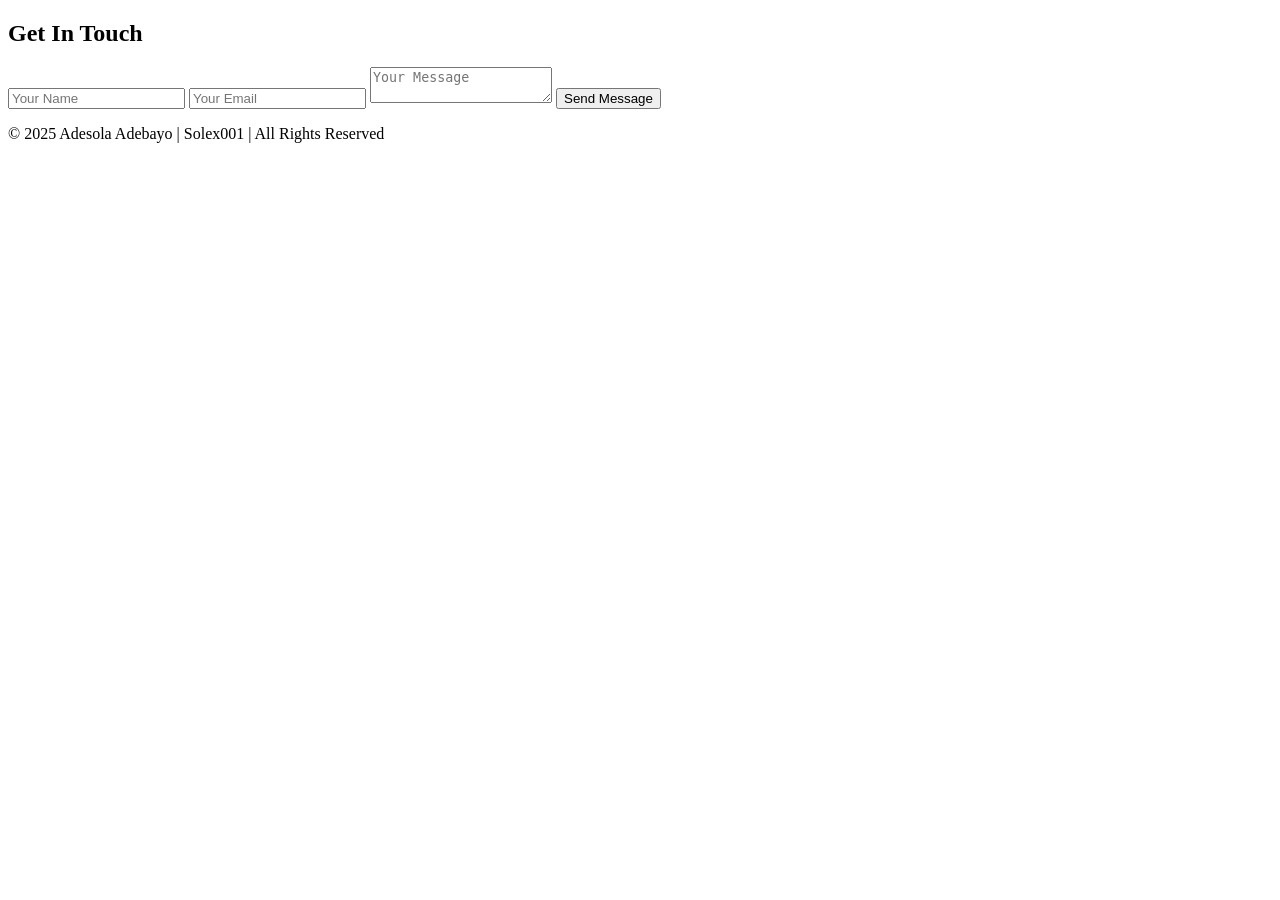
<file: contact.html>
<!DOCTYPE html>
<html lang="en">
<head>
    <meta charset="UTF-8">
    <meta name="viewport" content="width=device-width, initial-scale=1.0">
    <title>Document</title>
</head>
<body>
    <!-- Contact Section -->
    <section id="contact">
        <h2 class="section-title">Get In Touch</h2>
        <form id="contact-form">
            <input type="text" placeholder="Your Name" required>
            <input type="email" placeholder="Your Email" required>
            <textarea placeholder="Your Message" required></textarea>
            <button type="submit">Send Message</button>
        </form>
    </section>

    <!-- Footer -->
    <footer>
        <div class="social-links">
            <a href="https://www.facebook.com/profile.php?id=61571242485506" class="social-link"><i class="fab fa-facebook-f"></i></a>
            <a href="https://wa.me/+2349160817309" class="social-link"><i class="fa-brands fa-whatsapp"></i></a>
            <a href="#" class="social-link"><i class="fab fa-linkedin-in"></i></a>
            <a href="#" class="social-link"><i class="fab fa-github"></i></a>
            <a href="#" class="social-link"><i class="fab fa-instagram"></i></a>
        </div>
        <p>&copy; 2025 Adesola Adebayo | Solex001 | All Rights Reserved</p>
    </footer>
</body>
</html>
</file>
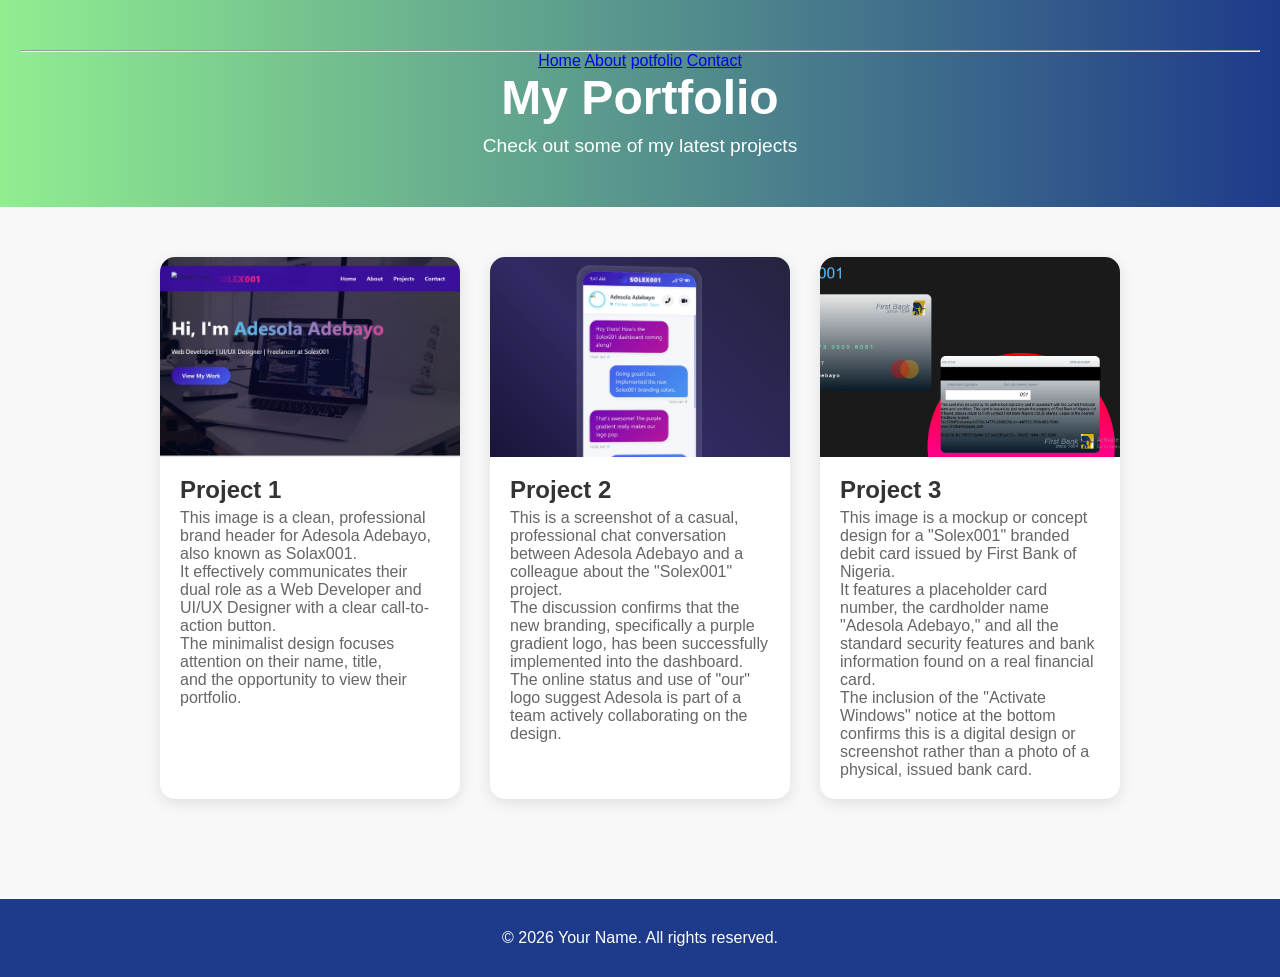
<file: potfolio.html>
<!DOCTYPE html>
<html lang="en">
<head>
  <meta charset="UTF-8">
  <meta name="viewport" content="width=device-width, initial-scale=1.0">
  <title>My Portfolio</title>
  <link rel="stylesheet" href="portfolio.css">
</head>
<body>

  <header>
    <section class="header">
    <nav>
        <hr href="adex.html"><im
        class="nav-links">
    <ul>
             <nav>
  <a href="adex.html">Home</a>
  <a href="adex about.html">About</a>
  <a href="potfolio.html">potfolio</a>
  <a href="contact.html">Contact</a>
</nav>

    <h1>My Portfolio</h1>
    <p>Check out some of my latest projects</p>
  </header>

  <section class="portfolio-container">

    <div class="portfolio-item">
      <img src="Screenshot_17-2-2026_4184_127.0.0.1.jpeg" alt="Project 1">
      <h3>Project 1</h3>
      <p>This image is a clean, professional brand header for Adesola Adebayo,<br> also known as Solax001. <br>It effectively communicates their dual role as a Web Developer and UI/UX Designer with a clear call-to-action button. <br> The minimalist design focuses attention on their name, title, <br> and the opportunity to view their portfolio.

</p>
    </div>

    <div class="portfolio-item">
      <img src="Screenshot_17-2-2026_4825_127.0.0.1.jpeg" alt="Project 2">
      <h3>Project 2</h3>
      <p>This is a screenshot of a casual, professional chat conversation between Adesola Adebayo and a colleague about the "Solex001" project. <br> The discussion confirms that the new branding, specifically a purple gradient logo, has been successfully implemented into the dashboard. <br> The online status and use of "our" logo suggest Adesola is part of a team actively collaborating on the design.</p>
    </div>

    <div class="portfolio-item">
      <img src="ATM card done (1).PNG" alt="Project 3">
      <h3>Project 3</h3>
      <p>This image is a mockup or concept design for a "Solex001" branded debit card issued by First Bank of Nigeria. <br> It features a placeholder card number, the cardholder name "Adesola Adebayo," and all the standard security features and bank information found on a real financial card. <br> The inclusion of the "Activate Windows" notice at the bottom confirms this is a digital design or screenshot rather than a photo of a physical, issued bank card.</p>
    </div>

    <!-- Add more projects here -->

  </section>

  <footer>
    <p>&copy; 2026 Your Name. All rights reserved.</p>
  </footer>

</body>
</html>
</file>
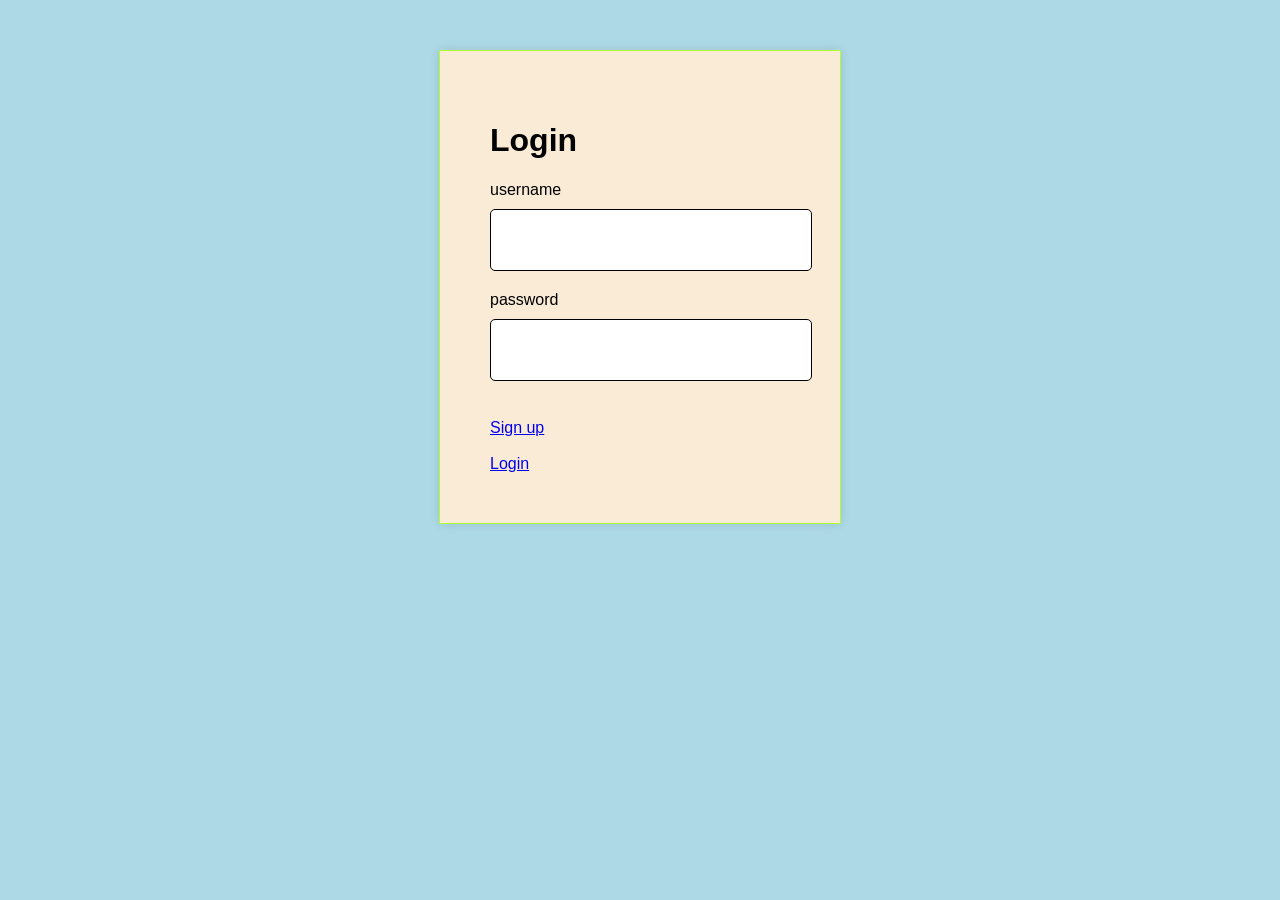
<file: pratice 1.html>
<!DOCTYPE html>
<html lang="en">
<head>
    <meta charset="UTF-8">
    <meta name="viewport" content="width=device-width, initial-scale=1.0">
    <title>Document</title>
    <link rel="stylesheet" href="pratice 1.css">
</head>
<body>
    <div class="container">
        <h1>Login</h1>
        <form action="">
            <label for="username">username</label>
            <input type="text" id="username" name="username">
            <br>
            <label for="password">password</label>
            <input type="text" id="password" name="password">
            <br>
            <br>
            <a href="SIGNUP.HTML">Sign up</a>
            <BR>
            </BR>
            <a href="adex.html">Login</a>
        </form>
    </div>
</body>
</html>
</file>
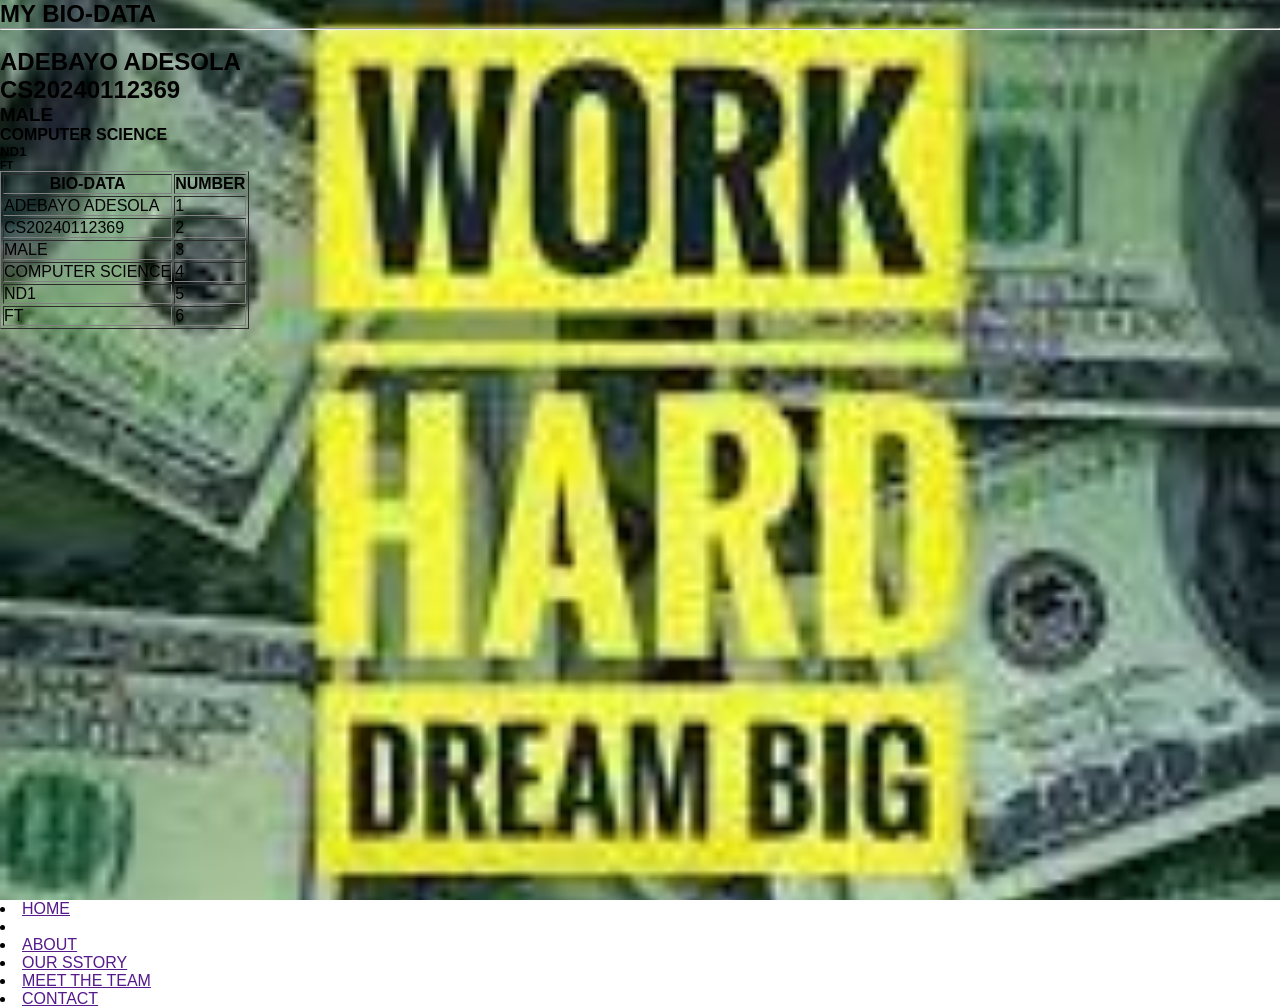
<file: pratice.html>
<!DOCTYPE html>
<html lang="en">
<head>
    <meta charset="UTF-8">
    <meta name="viewport" content="width=device-width, initial-scale=1.0">
    <title>MY BIO-DATA</title>
</head>
<link rel="stylesheet" type="text/css" href="pratice.css">
<body>
    <section class="header">
    <h1>MY BIO-DATA</h1>
    <hr>
    <br>
 <h1>ADEBAYO ADESOLA</h1>
    <h2>CS20240112369</h2>
    <h3>MALE</h3>
    <h4>COMPUTER SCIENCE</h4>
    <h5>ND1</h5>
    <h6>FT</h6>
    
    <table border="1">
<tr>
    <th>BIO-DATA</th>
    <th>NUMBER</th>

</tr>
<tr>
    <td>ADEBAYO ADESOLA</td>
    <td>1</td>
</tr>
<tr>
    <td>CS20240112369</td>
    <td>2</td>
</tr>
<tr>
    <td>MALE</td>
    <td>3</td>
</tr>
<tr>
    <td>COMPUTER SCIENCE</td>
    <td>4</td>
</tr>
<tr>
    <td>ND1</td>
    <td>5</td>
</tr>
<tr>
    <td>FT</td>
    <td>6</td>
</tr>
</table>


</section>
</body>
</html>
<li><a href="">HOME</a></li>
        <li class="dropdown">
        <li><a href="">ABOUT</a></li>
        <li><a href="">OUR SSTORY</a></li>
        <li><a href="">MEET THE TEAM</a></li>
        <li><a href="">CONTACT</a></li>
</file>
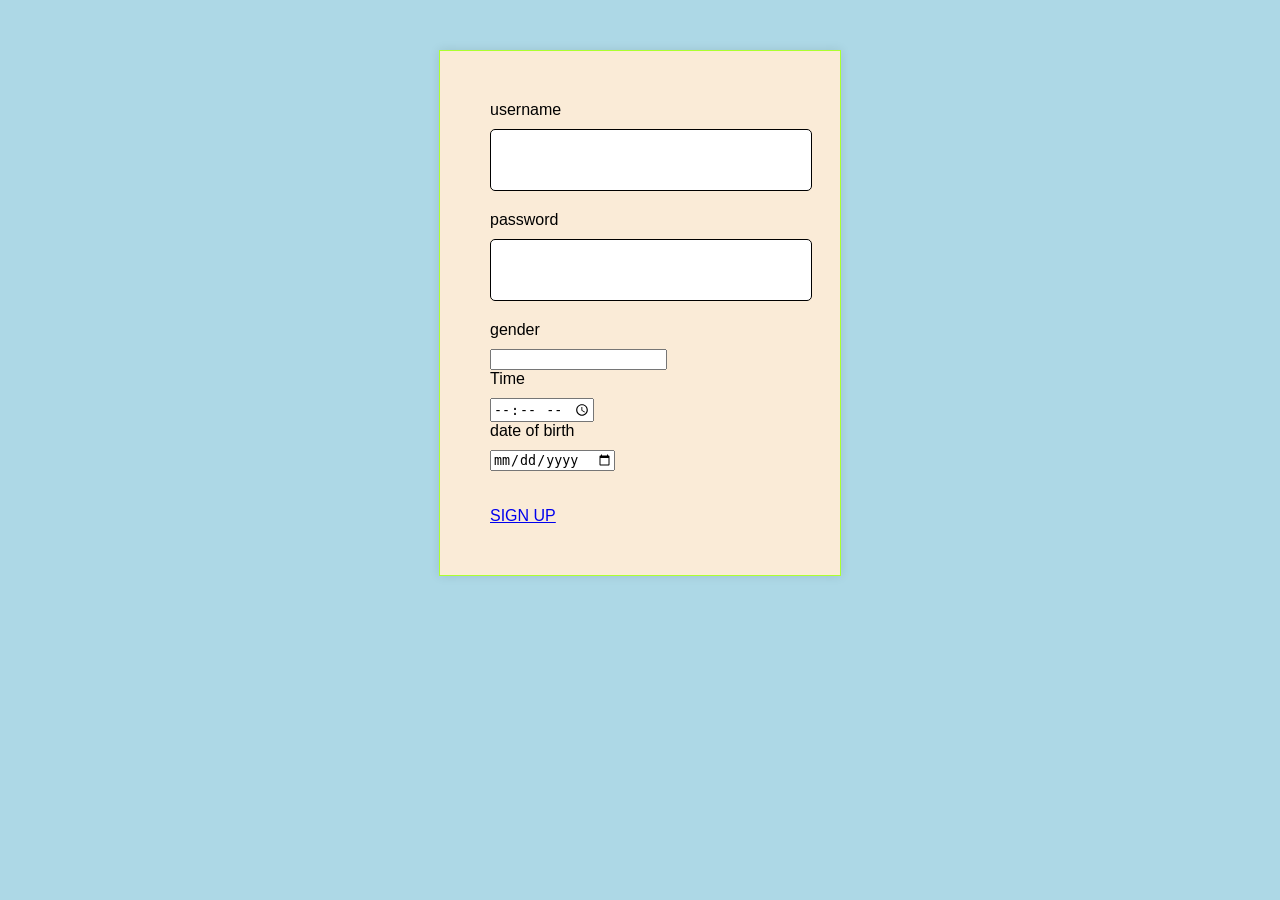
<file: SIGNUP.HTML>
<!DOCTYPE html>
<html lang="en">
<head>
    <meta charset="UTF-8">
    <meta name="viewport" content="width=device-width, initial-scale=1.0">
    <title>Document</title>
    <link rel="stylesheet" href="signup.css">
</head>
<body>
    <div class="container">
        
        <form action="">
            <label for="username">username</label>
            <input type="text" id="username" name="username">
            <br>
            <label for="password">password</label>
            <input type="text" id="password" name="password">
            <br>
            <label for="Gender">gender</label>
            <input type="gender" id="gender" name="gender">
            <br>
            <label for="Time">Time</label>
            <input type="time" id="Time" name="Time">
            <br>
            <label for="Date of birth">date of birth</label>
            <input type="date" id="password" name="password">
<br>
<br>
<br>

<a href="adex.html">SIGN UP</a>
</body>
</html>
</file>
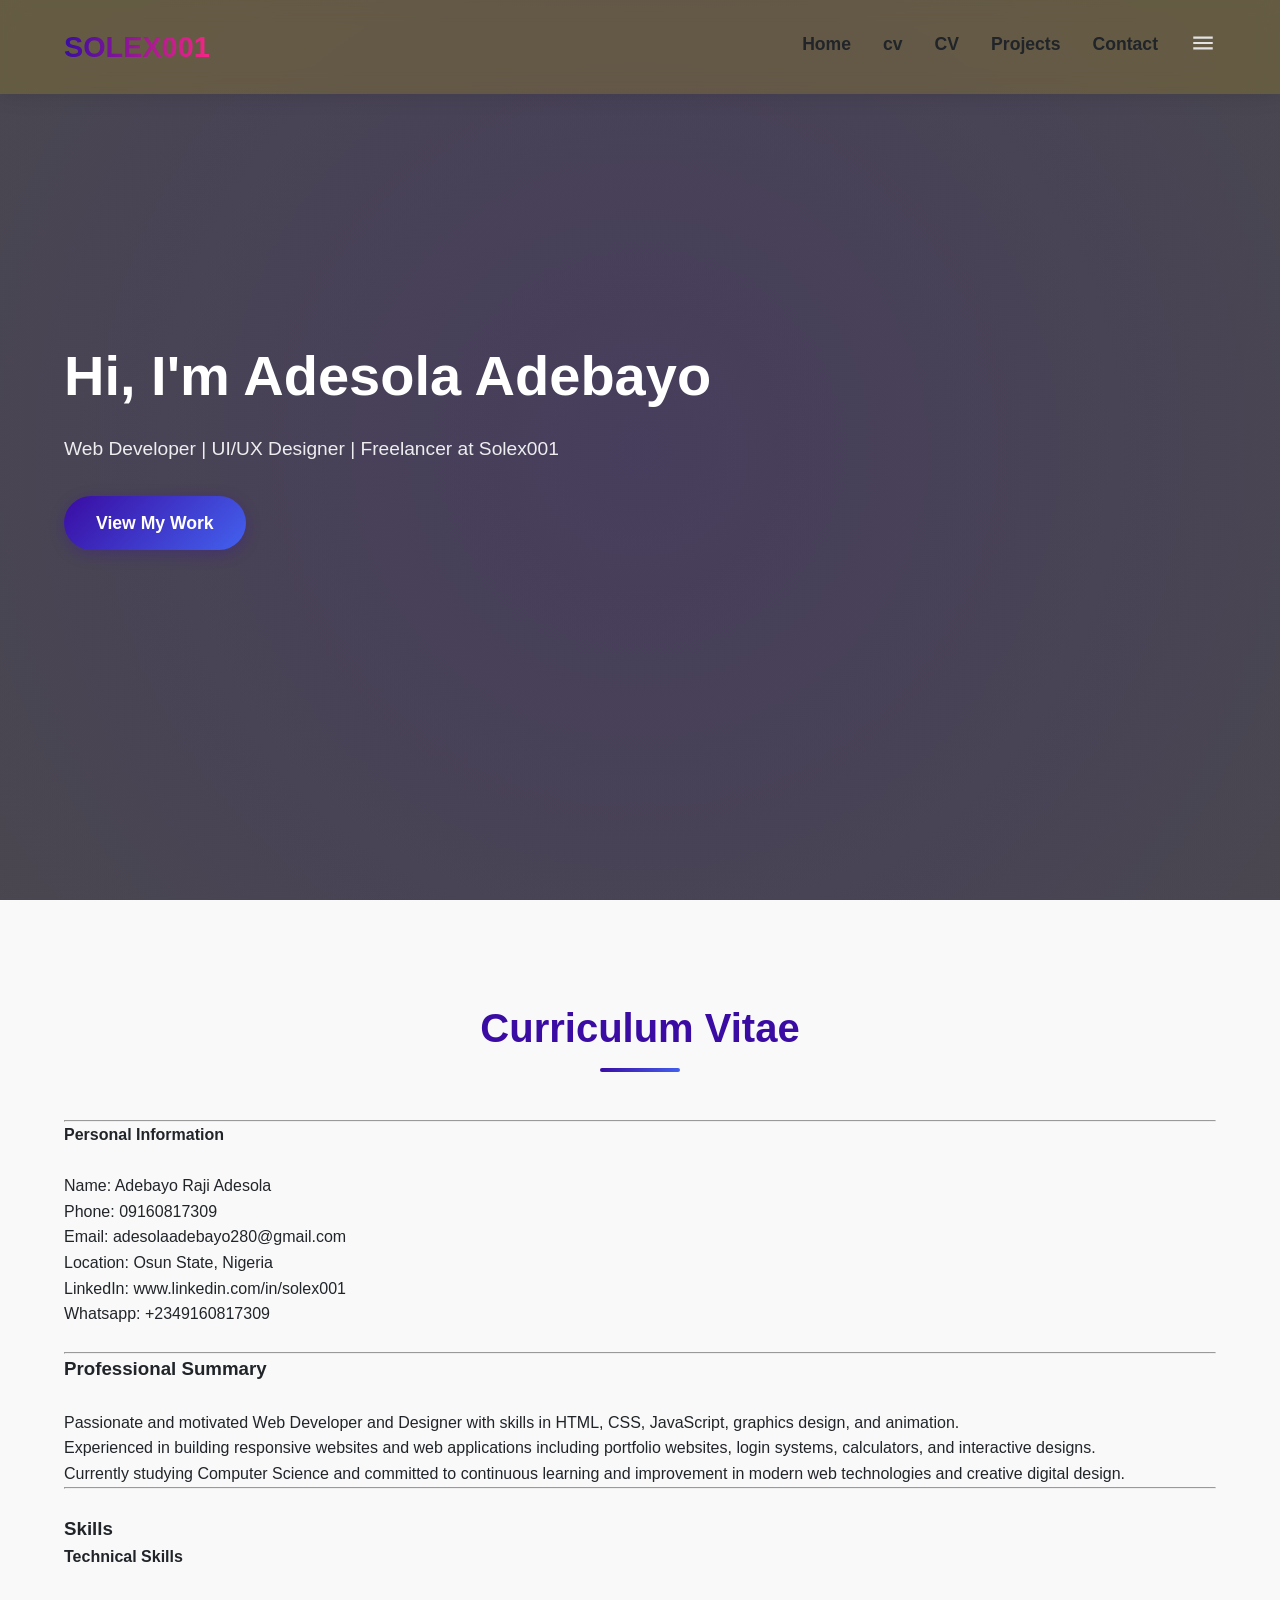
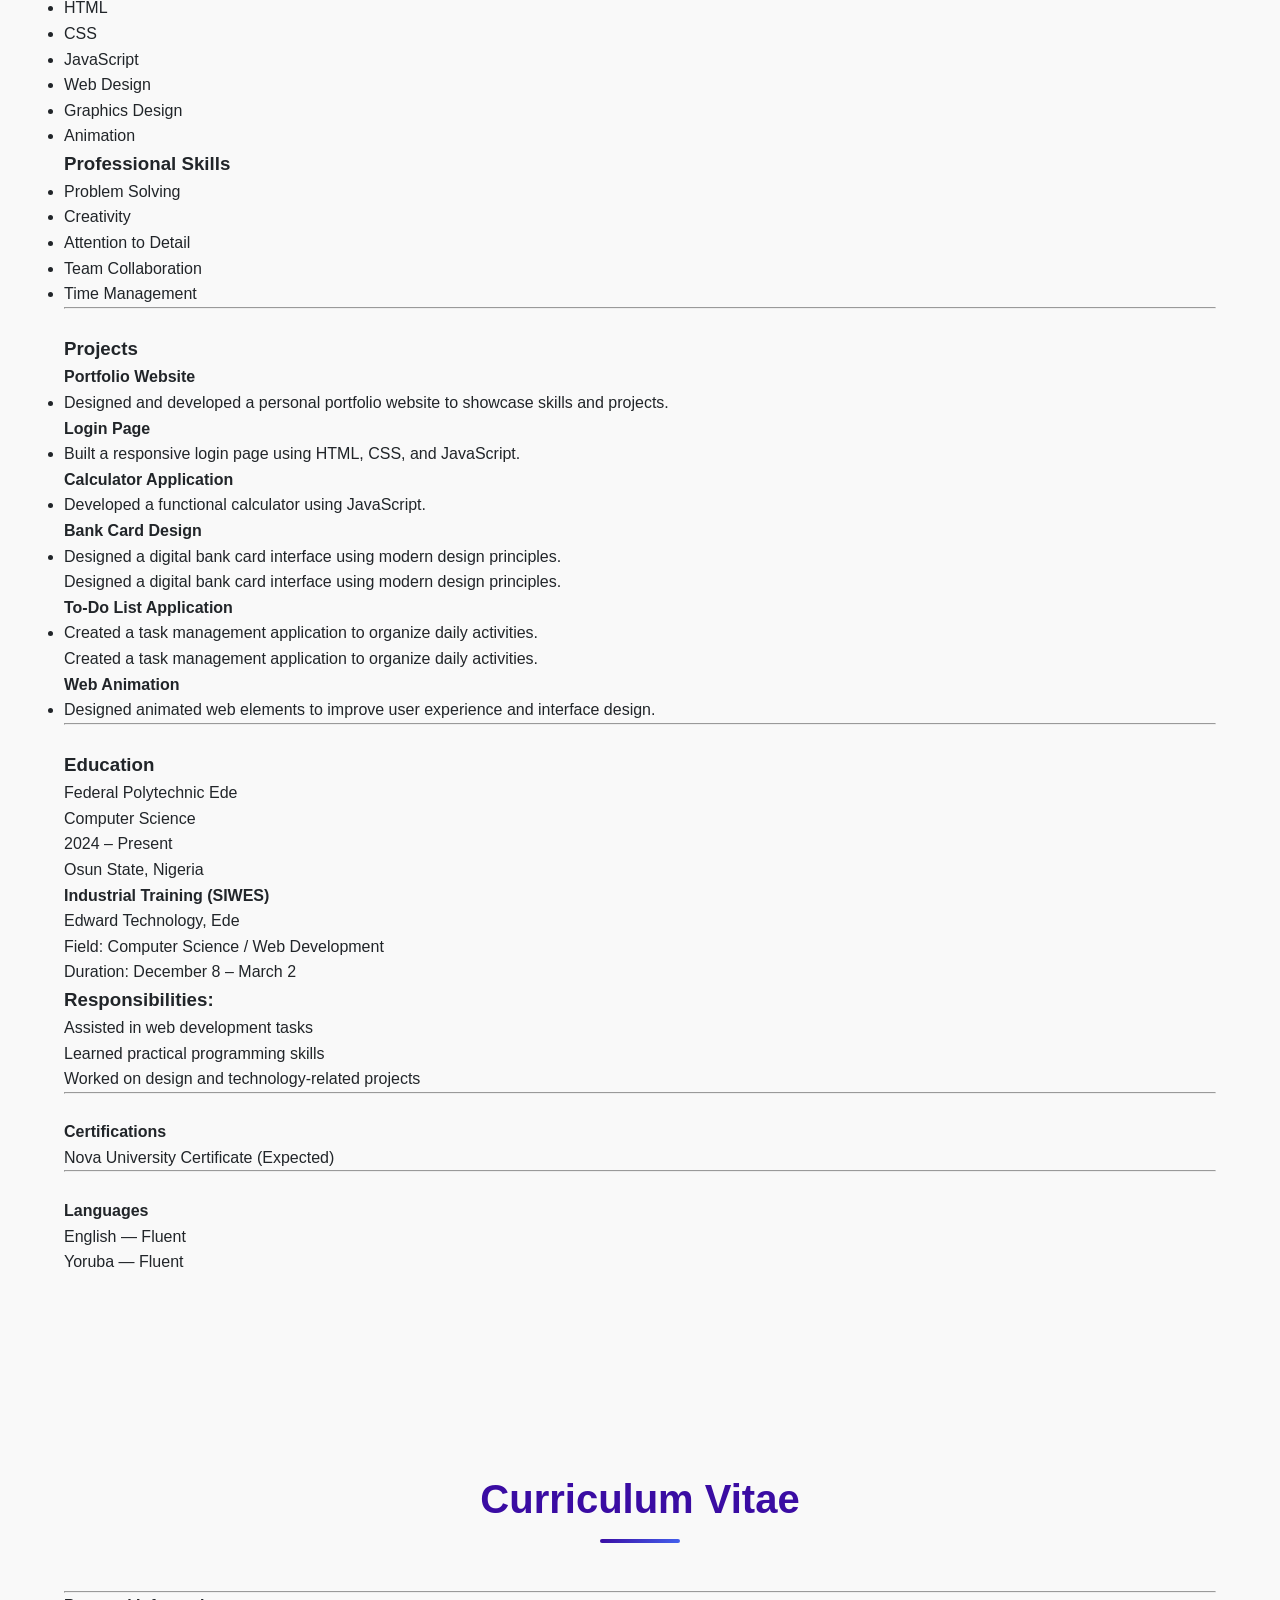
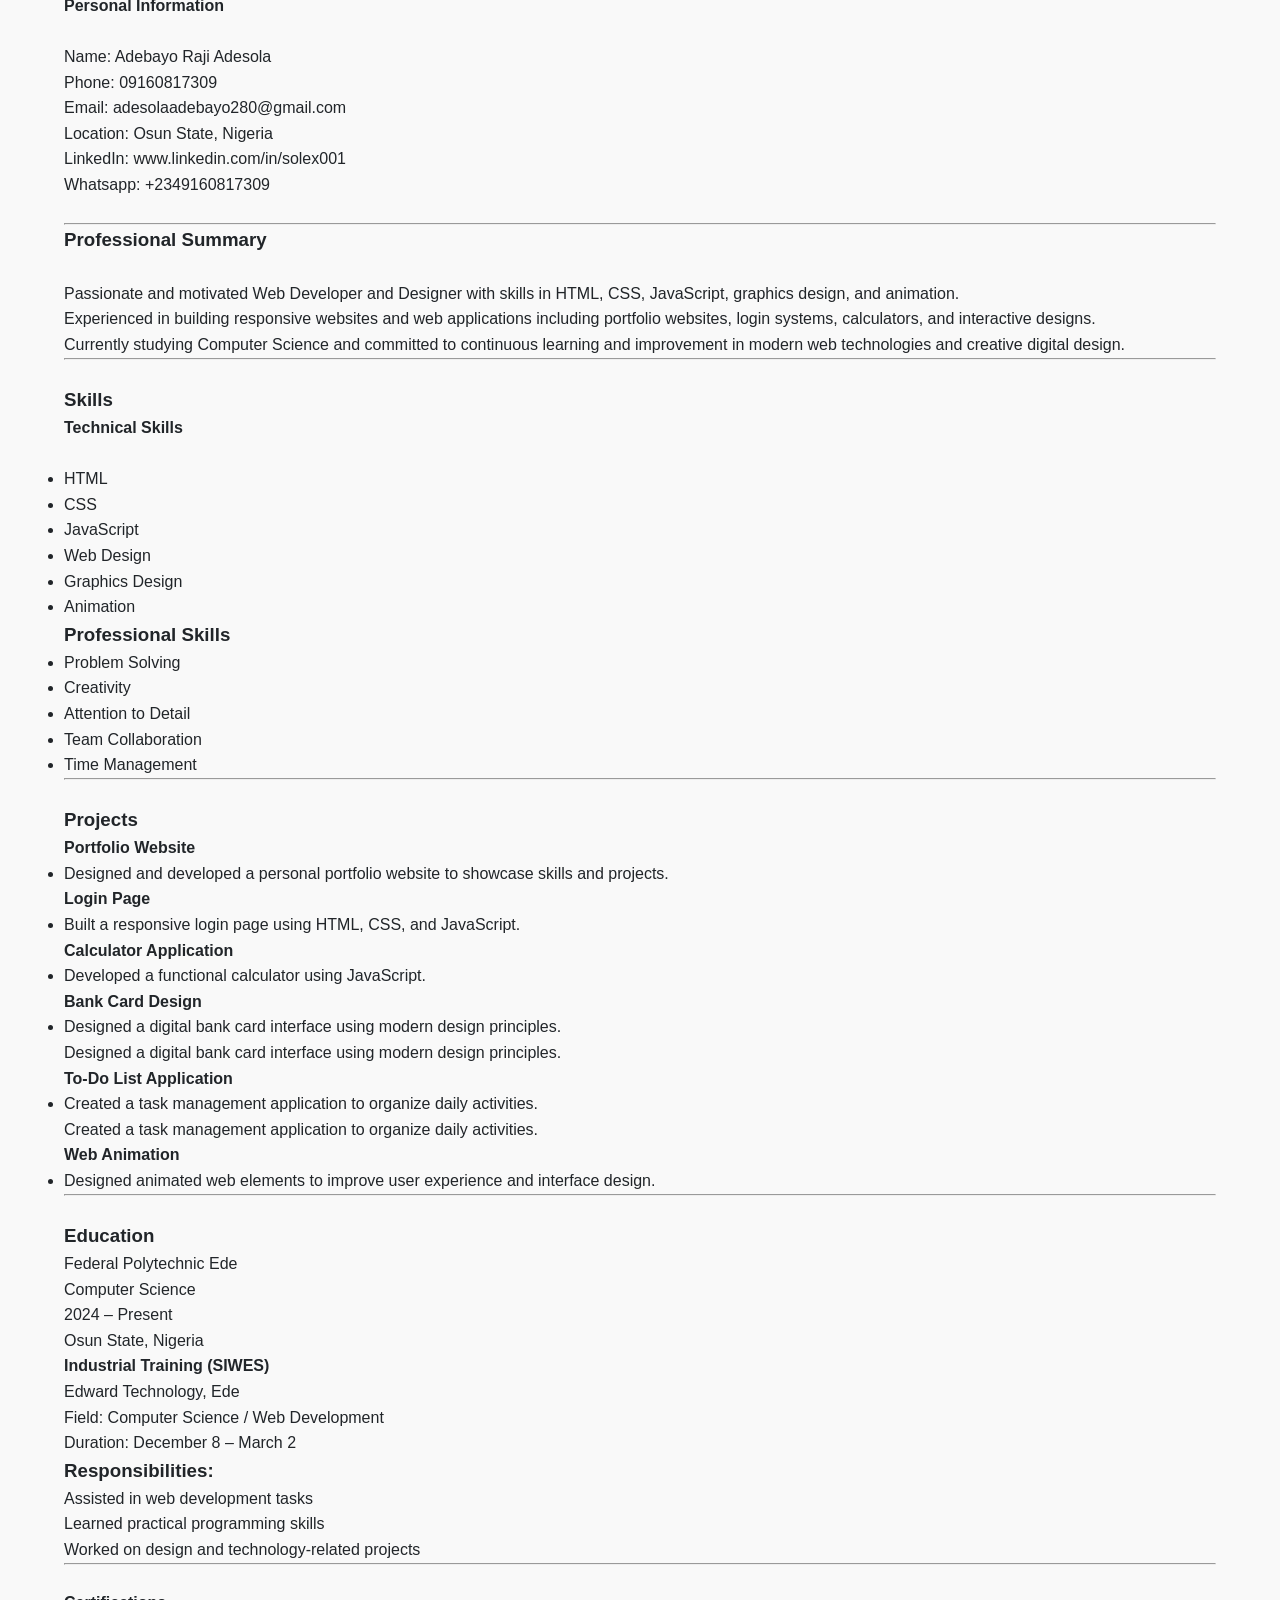
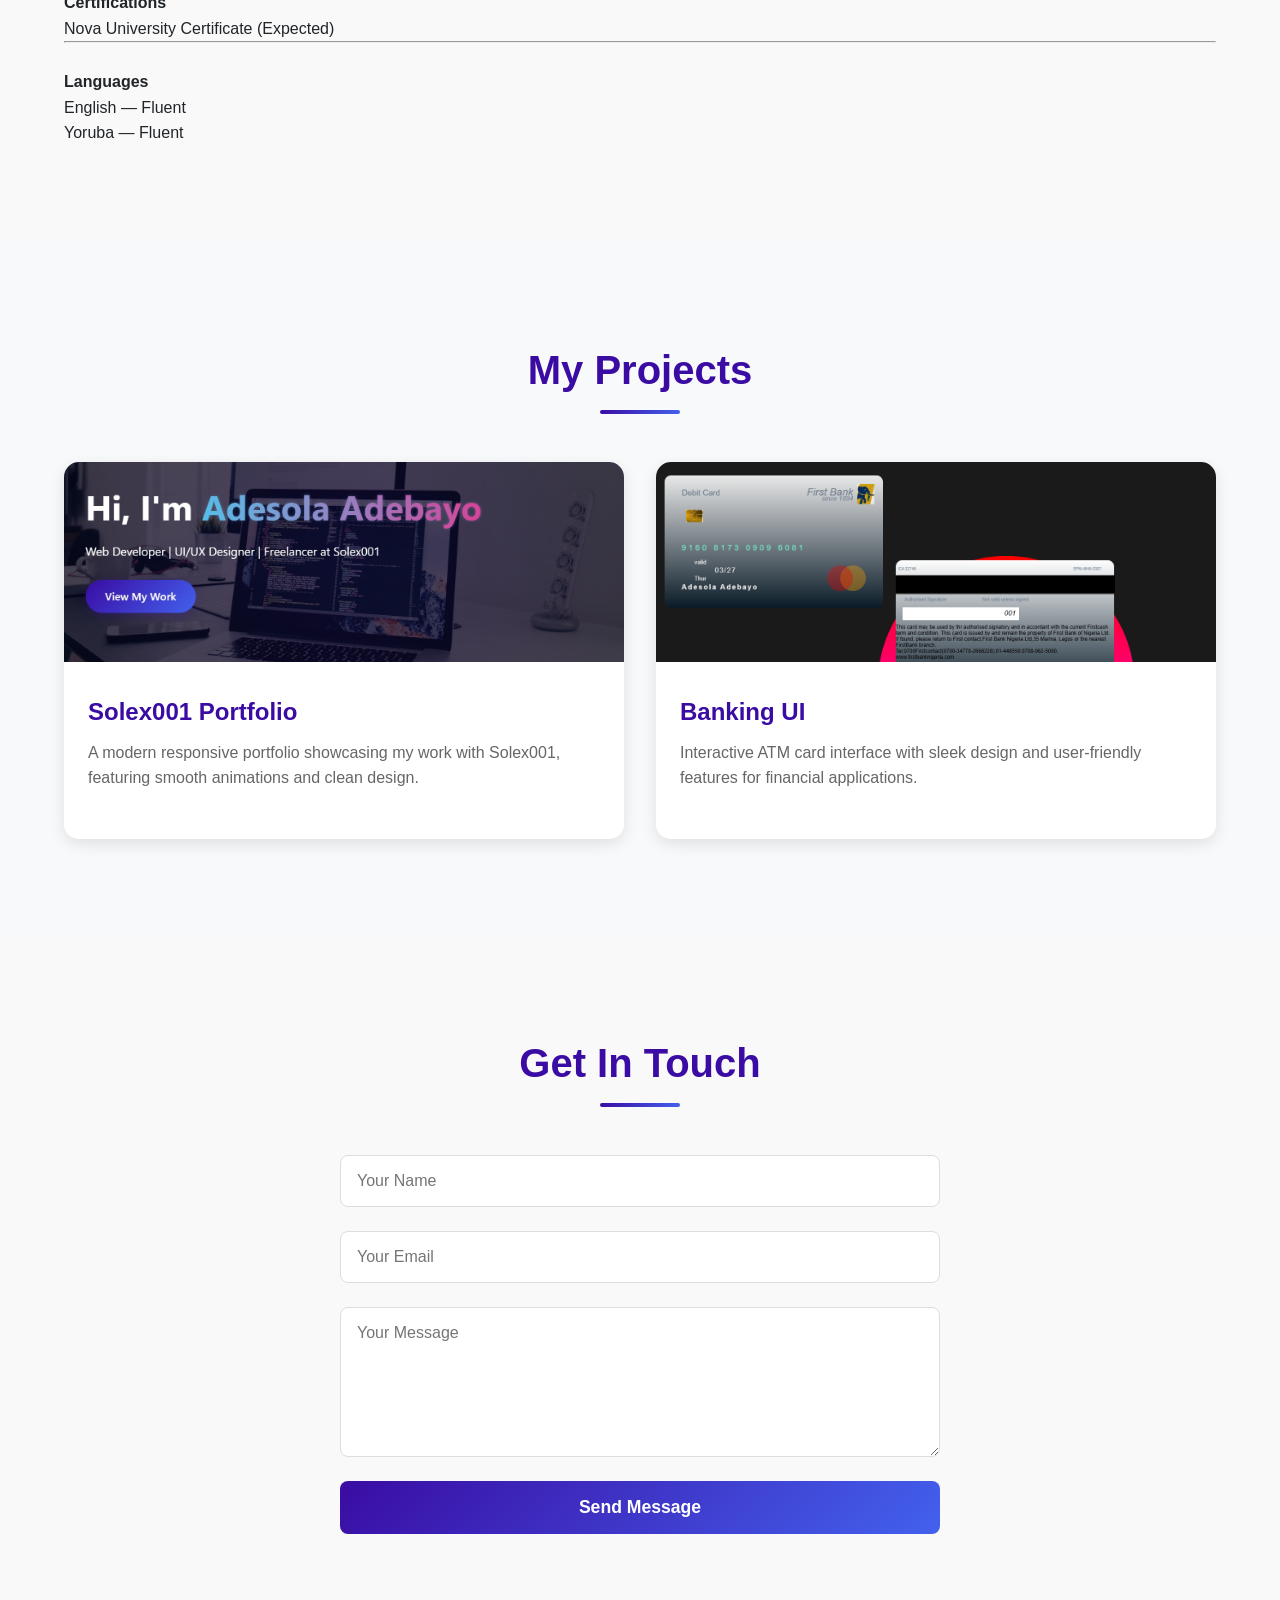
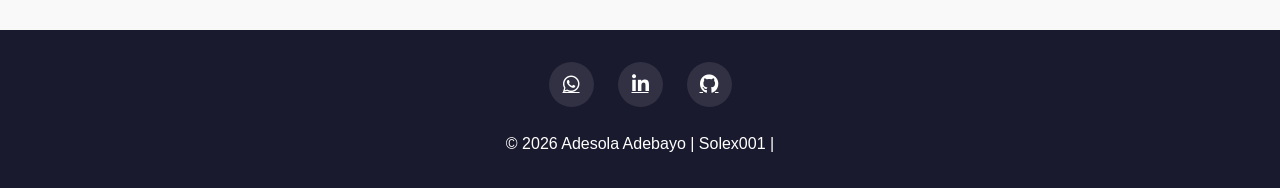
<file: solexx.html>
<!DOCTYPE html>
<html lang="en">
<head>
    <meta charset="UTF-8">
    <meta name="viewport" content="width=device-width, initial-scale=1.0">
    <title>Adesola Adebayo | Solex001 Portfolio</title>
    <link rel="stylesheet" href="https://cdnjs.cloudflare.com/ajax/libs/font-awesome/6.4.0/css/all.min.css">
    <style>
        /* Modern Color Palette with Solex001 Branding */
        :root {
            --primary: #3a0ca3;
            --primary-light: #4361ee;
            --secondary: #f72585;
            --accent: #4cc9f0;
            --dark: #1a1a2e;
            --light: #f8f9fa;
            --text-dark: #212529;
            --text-light: #ffffff;
            --gradient: linear-gradient(135deg, var(--primary), var(--primary-light));
            --card-bg: rgba(255, 255, 255, 0.95);
            --section-bg: #f9f9f9;
        }

        /* Base Styles */
        * {
            margin: 0;
            padding: 0;
            box-sizing: border-box;
            font-family: 'Poppins', -apple-system, BlinkMacSystemFont, 'Segoe UI', Roboto, Oxygen, Ubuntu, Cantarell, sans-serif;
        }

        body {
            background-color: var(--light);
            color: var(--text-dark);
            line-height: 1.6;
            overflow-x: hidden;
        }

        /* Smooth Scrolling */
        html {
            scroll-behavior: smooth;
        }

        /* Navbar with Glass Morphism */
        header {
            position: fixed;
            top: 0;
            left: 0;
            width: 100%;
            padding: 1.5rem 5%;
            display: flex;
            justify-content: space-between;
            align-items: center;
            z-index: 1000;
            background: rgba(223, 184, 12, 0.187);
            backdrop-filter: blur(10px);
            box-shadow: 0 2px 20px rgba(0, 0, 0, 0.1);
            transition: all 0.3s ease;
        }

        header.scrolled {
            padding: 1rem 5%;
            background: rgba(58, 12, 163, 0.9);
        }

        header.scrolled .logo-text,
        header.scrolled nav a {
            color: white;
        }

        .logo-container {
            display: flex;
            align-items: center;
            gap: 0.8rem;
        }

        .logo-img {
            height: 40px;
            transition: transform 0.3s ease;
        }

        .logo-text {
            font-size: 1.8rem;
            font-weight: 800;
            background: linear-gradient(to right, var(--primary), var(--secondary));
            -webkit-background-clip: text;
            background-clip: text;
            -webkit-text-fill-color: transparent;
            transition: all 0.3s ease;
        }

        .logo-img:hover {
            transform: rotate(15deg);
        }
        .sidebar {
            position: fixed;
            top: 0;
            right: 0;
            height: 100vh;
            width: 250px;
            z-index: 999;
            background-color: rgba(168, 153, 112, 0.849);
            backdrop-filter: blur(10px);
            box-shadow: -10px 0 10px rgba(234, 184, 5, 0.374);
            display: none;
            flex-direction: column;
            align-items: flex-start;
            justify-content: flex-start;

        }
        .sidebar li {
            width: 100%;
        }
        .sidebar a {
            width: 100%;
        }
        .menu-button{
            display: none;
        }

        nav ul {
            display: flex;
            list-style: none;
            gap: 2rem;
        }

        nav a {
            text-decoration: none;
            color: var(--text-dark);
            font-weight: 600;
            font-size: 1.1rem;
            position: relative;
            padding: 0.5rem 0;
            transition: all 0.3s ease;
        }

        nav a::after {
            content: '';
            position: absolute;
            bottom: 0;
            left: 0;
            width: 0;
            height: 3px;
            background: var(--gradient);
            transition: width 0.3s ease;
        }

        nav a:hover::after {
            width: 100%;
        }

        nav a:hover {
            color: var(--primary);
        }

        .menu-toggle {
            position: absolute;
            top: 1,2rem;
            right: 1rem;
            color: black;
            display: none;
            cursor: pointer;
            font-size: 1.8rem;
        }

        /* Hero Section */
        .hero {
            min-height: 100vh;
            display: flex;
            align-items: center;
            padding: 0 5%;
            background: linear-gradient(rgba(0, 0, 0, 0.7), rgba(0, 0, 0, 0.7)), 
                        url('https://images.unsplash.com/photo-1498050108023-c5249f4df085?ixlib=rb-4.0.3&auto=format&fit=crop&w=1350&q=80') no-repeat center center/cover;
            color: var(--text-light);
            position: relative;
            overflow: hidden;
        }

        .hero::before {
            content: '';
            position: absolute;
            top: -50%;
            left: -50%;
            width: 200%;
            height: 200%;
            background: radial-gradient(circle, rgba(58, 12, 163, 0.2) 0%, transparent 70%);
            animation: rotate 20s linear infinite;
            z-index: 0;
        }

        @keyframes rotate {
            from { transform: rotate(0deg); }
            to { transform: rotate(360deg); }
        }

        .hero-content {
            position: relative;
            z-index: 1;
            max-width: 800px;
        }

        .hero h1 {
            font-size: 3.5rem;
            margin-bottom: 1.5rem;
            line-height: 1.2;
        }

        

        @keyframes textGlow {
            from { text-shadow: 0 0 5px rgba(76, 201, 240, 0.3); }
            to { text-shadow: 0 0 15px rgba(247, 37, 133, 0.5); }
        }

        .hero p {
            font-size: 1.2rem;
            margin-bottom: 2rem;
            opacity: 0.9;
            max-width: 600px;
        }

        .btn {
            display: inline-block;
            padding: 0.8rem 2rem;
            background: var(--gradient);
            color: white;
            border-radius: 50px;
            text-decoration: none;
            font-weight: 600;
            font-size: 1.1rem;
            transition: all 0.3s ease;
            box-shadow: 0 4px 15px rgba(58, 12, 163, 0.3);
            position: relative;
            overflow: hidden;
        }

        .btn:hover {
            transform: translateY(-3px);
            box-shadow: 0 8px 25px rgba(58, 12, 163, 0.4);
        }

        .btn::after {
            content: '';
            position: absolute;
            top: 0;
            left: -100%;
            width: 100%;
            height: 100%;
            background: linear-gradient(90deg, transparent, rgba(255, 255, 255, 0.2), transparent);
            transition: 0.5s;
        }

        .btn:hover::after {
            left: 100%;
        }

        /* Sections Common Styling */
        section {
            padding: 6rem 5%;
        }

        .section-title {
            text-align: center;
            font-size: 2.5rem;
            margin-bottom: 3rem;
            color: var(--primary);
            position: relative;
        }

        .section-title::after {
            content: '';
            display: block;
            width: 80px;
            height: 4px;
            background: var(--gradient);
            margin: 0.5rem auto;
            border-radius: 2px;
        }

        /* About Section */
        #about {
            background-color: var(--section-bg);
        }

        #about p {
            max-width: 800px;
            margin: 0 auto 2rem;
            text-align: center;
            font-size: 1.1rem;
            line-height: 1.8;
        }


        .skills-container {
            display: flex;
            flex-wrap: wrap;
            justify-content: center;
            gap: 1.5rem;
            max-width: 800px;
            margin: 0 auto;
        }

        .skill {
            background: var(--card-bg);
            padding: 1.5rem;
            border-radius: 10px;
            box-shadow: 0 5px 15px rgba(0, 0, 0, 0.05);
            text-align: center;
            transition: all 0.3s ease;
            width: 150px;
        }

        .skill:hover {
            transform: translateY(-10px);
            box-shadow: 0 15px 30px rgba(0, 0, 0, 0.1);
        }

        .skill i {
            font-size: 2.5rem;
            margin-bottom: 1rem;
            color: var(--primary);
        }

        .skill h3 {
            font-size: 1.1rem;
            margin-bottom: 0.5rem;
        }

         /* cv Section */
        #cv {
            background-color: var(--section-bg);
        }

        #cv p {
            max-width: 800px;
            margin: 0 auto 2rem;
            text-align: center;
            font-size: 1.1rem;
            line-height: 1.8;
        }


        /* Projects Section */
        .projects-container {
            display: grid;
            grid-template-columns: repeat(auto-fit, minmax(300px, 1fr));
            gap: 2rem;
            max-width: 1200px;
            margin: 0 auto;
        }

        .project {
            background: var(--card-bg);
            border-radius: 15px;
            overflow: hidden;
            box-shadow: 0 5px 15px rgba(0, 0, 0, 0.1);
            transition: all 0.5s cubic-bezier(0.175, 0.885, 0.32, 1.275);
            position: relative;
        }

        .project:hover {
            transform: translateY(-10px);
            box-shadow: 0 15px 30px rgba(0, 0, 0, 0.2);
        }

        .project-img {
            width: 100%;
            height: 200px;
            object-fit: cover;
            transition: transform 0.5s ease;
        }

        .project:hover .project-img {
            transform: scale(1.05);
        }

        .project-content {
            padding: 1.5rem;
        }

        .project h3 {
            font-size: 1.5rem;
            margin-bottom: 0.5rem;
            color: var(--primary);
        }

        .project p {
            margin-bottom: 1.5rem;
            color: #666;
        }

        

        /* Contact Section */
        #contact {
            background-color: var(--section-bg);
        }

        form {
            max-width: 600px;
            margin: 0 auto;
            display: flex;
            flex-direction: column;
            gap: 1.5rem;
        }

        input, textarea {
            padding: 1rem;
            border: 1px solid #ddd;
            border-radius: 8px;
            font-size: 1rem;
            transition: all 0.3s ease;
        }

        input:focus, textarea:focus {
            outline: none;
            border-color: var(--primary);
            box-shadow: 0 0 0 3px rgba(58, 12, 163, 0.1);
        }

        textarea {
            min-height: 150px;
            resize: vertical;
        }

        button[type="submit"] {
            background: var(--gradient);
            color: white;
            border: none;
            padding: 1rem;
            border-radius: 8px;
            font-size: 1.1rem;
            font-weight: 600;
            cursor: pointer;
            transition: all 0.3s ease;
        }

        button[type="submit"]:hover {
            transform: translateY(-2px);
            box-shadow: 0 5px 15px rgba(58, 12, 163, 0.3);
        }

        /* Footer */
        footer {
            background: var(--dark);
            color: white;
            text-align: center;
            padding: 2rem;
        }

        .social-links {
            display: flex;
            justify-content: center;
            gap: 1.5rem;
            margin-bottom: 1.5rem;
        }

        .social-link {
            width: 45px;
            height: 45px;
            border-radius: 50%;
            background: rgba(255, 255, 255, 0.1);
            display: flex;
            align-items: center;
            justify-content: center;
            color: white;
            font-size: 1.2rem;
            transition: all 0.3s ease;
        }

        .social-link:hover {
            background: var(--primary);
            transform: translateY(-5px);
        }

        /* Responsive Design */
        @media (max-width: 800px) {
            .hideonmobile{
                display: none;
            }
            .menu-button{
                display: block;
            }
            header {
                padding: 1rem 5%;
            }

            .menu-toggle {
            position: absolute;
            top: 1.2rem;
            right: 1rem;
            
                display: block;
            }
            nav ul {
                list-style: none;
                margin: 0;
                padding: 0;
                display: flex;
                justify-content: space-between;
            }

            nav li {
                margin-right: 20px;
            }

            nav a {
                text-decoration: none;
                color: darkgray;

            }
            nav a:hover {
                color: #666;
            }

            nav {
                position: fixed;
                top: 80px;
                left: -100%;
                width: 80%;
                height: calc(100vh - 80px);
                background: white;
                flex-direction: column;
                align-items: center;
                padding: 2rem 0;
                transition: 0.5s;
                box-shadow: 0 10px 20px rgba(0, 0, 0, 0.1);
            }

            nav.active {
                left: 0;
            }

            nav ul {
                flex-direction: column;
                width: 100%;
                text-align: center;
            }

            nav a {
                padding: 1rem 0;
                display: block;
            }

            .hero h1 {
                font-size: 2.5rem;
            }

            .section-title {
                font-size: 2rem;
            }

            section {
                padding: 4rem 5%;
            }
        }

        @media (max-width: 800px) {
             .hideonmobile{
                display: none;
            }

            @media (max-width: 400px) {
             .sidebar{
                width: 100%;
            }

            .hero h1 {
                font-size: 2rem;
            }

            .hero p {
                font-size: 1rem;
            }

            .btn {
                padding: 0.7rem 1.5rem;
                font-size: 1rem;
            }

            .skill {
                width: 120px;
                padding: 1rem;
            }
        }

        /* Animations */
        @keyframes fadeIn {
            from { opacity: 0; transform: translateY(20px); }
            to { opacity: 1; transform: translateY(0); }
        }

        section > * {
            animation: fadeIn 0.8s ease-out forwards;
        }

        /* Delay animations for staggered effect */
        .hero-content > * {
            opacity: 0;
            animation: fadeIn 1s ease-out forwards;
        }

        .hero h1 { animation-delay: 0.2s; }
        .hero p { animation-delay: 0.4s; }
        .hero .btn { animation-delay: 0.6s; }

        .skill:nth-child(1) { animation-delay: 0.1s; }
        .skill:nth-child(2) { animation-delay: 0.2s; }
        .skill:nth-child(3) { animation-delay: 0.3s; }
        .skill:nth-child(4) { animation-delay: 0.4s; }
        .skill:nth-child(5) { animation-delay: 0.5s; }
        .skill:nth-child(6) { animation-delay: 0.6s; }

        .project:nth-child(1) { animation-delay: 0.1s; }
        .project:nth-child(2) { animation-delay: 0.2s; }
        .project:nth-child(3) { animation-delay: 0.3s; }
    </style>
</head>
<body>
    <!-- Navbar -->
    <header id="header">
        <div class="logo-container">
            
            <div class="logo-text">SOLEX001</div>
        </div>
        
        <nav id="nav">
            <ul class="sidebar">
                <li onclick="hidesidebar()"><a href="#"><svg xmlns="http://www.w3.org/2000/svg" height="26px" viewBox="0 -960 960 960" width="26px" fill="#e3e3e3"><path d="m256-200-56-56 224-224-224-224 56-56 224 224 224-224 56 56-224 224 224 224-56 56-224-224-224 224Z"/></a></li>
                <li><a href="#home">Home</a></li>
                <li><a href="#cv">cv</a></li>
                <li><a href="#cv">CV</a></li>
                <li><a href="#projects">Projects</a></li>
                <li><a href="#contact">Contact</a></li>
            </ul>
             <ul>
                <li class="hideonmobile"><a href="#home">Home</a></li>
                <li class="hideonmobile"><a href="#cv">cv</a></li>
                <li class="hideonmobile"><a href="#cv">CV</a></li>
                <li class="hideonmobile"><a href="#projects">Projects</a></li>
                <li class="hideonmobile"><a href="#contact">Contact</a></li>
                <li class="meun-button" onclick="showsidebar()"><a href="#"><svg xmlns="http://www.w3.org/2000/svg" height="26px" viewBox="0 -960 960 960" width="26px" fill="#e3e3e3"><path d="M120-240v-80h720v80H120Zm0-200v-80h720v80H120Zm0-200v-80h720v80H120Z"/></a></li>

            </ul>
        </nav>
        <script>
            function showsidebar(){
                const sidebar = document.querySelector('.sidebar')
                sidebar.style.display = 'flex'
            }
            function hidesidebar() {
                const sidebar = document.querySelector('.sidebar')
                sidebar.style.display = 'none'
            }
        </script>
        <div class="menu-toggle" id="menuToggle">
            <i class="fas fa-bars"></i>
          <nav>
            <ul>
                <li>
                    <a href=""
                    <li><a href="home">home</a></li>
                     <li><a href="about">about</a></li>
                
            </ul>
          </nav>
        </div>
    </header>

    <!-- Hero Section -->
    <section class="hero" id="home">
        <div class="hero-content">
            <h1>Hi, I'm <span>Adesola Adebayo</span></h1>
            <p>Web Developer | UI/UX Designer | Freelancer at Solex001</p>
            <a href="#projects" class="btn">View My Work</a>
        </div>
    </section>


<!-- cv Section -->
    <section id="cv">
        <h2 class="section-title">Curriculum Vitae</h2>
        <hr>
        <h4><b>Personal Information</b></h4>
        <br>
        Name: Adebayo Raji Adesola
        <br>
Phone: 09160817309
<br>
Email: adesolaadebayo280@gmail.com
<br>
Location: Osun State, Nigeria
<br>
LinkedIn: www.linkedin.com/in/solex001
<br>
Whatsapp: +2349160817309
<br>
<br>
<hr>
<h3><b>Professional Summary</b></h3>

<br>

Passionate and motivated Web Developer and Designer with skills in HTML, CSS, JavaScript, graphics design, and animation. <br> Experienced in building responsive websites and web applications including portfolio websites, login systems, calculators, and interactive designs.  <br>Currently studying Computer Science and committed to continuous learning and improvement in modern web technologies and creative digital design.
<hr>
<br>
<h3><b>Skills</b></h3>
<h4><b>Technical Skills</b></h4>
<br>
<ul>
<li>HTML</li>

<li>CSS</li>

<li>JavaScript</li>

<li>Web Design</li>

<li>Graphics Design</li>

 <li>Animation</li>
</ul>

<h3><b>Professional Skills</b></h3>
<ul>
<li>Problem Solving</li>

<li>Creativity</li>

<li>Attention to Detail</li>

<li>Team Collaboration</li>

<li>Time Management</li>
</ul>
<hr>
<br>

<h3><b>Projects</b></h3>
<ul>
<h4><b>Portfolio Website</b></h4>

<li>Designed and developed a personal portfolio website to showcase skills and projects.</li>

<h4><b>Login Page</b></h4>

<li>Built a responsive login page using HTML, CSS, and JavaScript.</li>

<h4><b>Calculator Application</b></h4>

<li>Developed a functional calculator using JavaScript.</li>

<h4><b>Bank Card Design</b></h4>

<li>Designed a digital bank card interface using modern design principles.</li>Designed a digital bank card interface using modern design principles.

<h4><b>To-Do List Application</b></h4>

<li>Created a task management application to organize daily activities.</li>Created a task management application to organize daily activities.

<h4><b>Web Animation</b></h4>

<li>Designed animated web elements to improve user experience and interface design.</li>
</ul>
<hr>

<br>
<h3><b>Education</b></h3>

Federal Polytechnic Ede
<br>
Computer Science
<br>
2024 – Present
<br>
Osun State, Nigeria

<h4><b>Industrial Training (SIWES)</b></h4>

Edward Technology, Ede
<br>
Field: Computer Science / Web Development
<br>
Duration: December 8 – March 2
<br>

<h3><b>Responsibilities:</b></h3>

Assisted in web development tasks
<br>

Learned practical programming skills
<br>

Worked on design and technology-related projects
<br>
<hr>
<br>
<h4><b>Certifications</b></h4>

Nova University Certificate (Expected)
<hr>
<br>


<h4><b>Languages</b></h4>

English — Fluent
<br>
Yoruba — Fluent
    </section>






<!-- cv Section -->
    <section id="cv">
        <h2 class="section-title">Curriculum Vitae</h2>
        <hr>
        <h4><b>Personal Information</b></h4>
        <br>
        Name: Adebayo Raji Adesola
        <br>
Phone: 09160817309
<br>
Email: adesolaadebayo280@gmail.com
<br>
Location: Osun State, Nigeria
<br>
LinkedIn: www.linkedin.com/in/solex001
<br>
Whatsapp: +2349160817309
<br>
<br>
<hr>
<h3><b>Professional Summary</b></h3>

<br>

Passionate and motivated Web Developer and Designer with skills in HTML, CSS, JavaScript, graphics design, and animation. <br> Experienced in building responsive websites and web applications including portfolio websites, login systems, calculators, and interactive designs.  <br>Currently studying Computer Science and committed to continuous learning and improvement in modern web technologies and creative digital design.
<hr>
<br>
<h3><b>Skills</b></h3>
<h4><b>Technical Skills</b></h4>
<br>
<ul>
<li>HTML</li>

<li>CSS</li>

<li>JavaScript</li>

<li>Web Design</li>

<li>Graphics Design</li>

 <li>Animation</li>
</ul>

<h3><b>Professional Skills</b></h3>
<ul>
<li>Problem Solving</li>

<li>Creativity</li>

<li>Attention to Detail</li>

<li>Team Collaboration</li>

<li>Time Management</li>
</ul>
<hr>
<br>

<h3><b>Projects</b></h3>
<ul>
<h4><b>Portfolio Website</b></h4>

<li>Designed and developed a personal portfolio website to showcase skills and projects.</li>

<h4><b>Login Page</b></h4>

<li>Built a responsive login page using HTML, CSS, and JavaScript.</li>

<h4><b>Calculator Application</b></h4>

<li>Developed a functional calculator using JavaScript.</li>

<h4><b>Bank Card Design</b></h4>

<li>Designed a digital bank card interface using modern design principles.</li>Designed a digital bank card interface using modern design principles.

<h4><b>To-Do List Application</b></h4>

<li>Created a task management application to organize daily activities.</li>Created a task management application to organize daily activities.

<h4><b>Web Animation</b></h4>

<li>Designed animated web elements to improve user experience and interface design.</li>
</ul>
<hr>

<br>
<h3><b>Education</b></h3>

Federal Polytechnic Ede
<br>
Computer Science
<br>
2024 – Present
<br>
Osun State, Nigeria

<h4><b>Industrial Training (SIWES)</b></h4>

Edward Technology, Ede
<br>
Field: Computer Science / Web Development
<br>
Duration: December 8 – March 2
<br>

<h3><b>Responsibilities:</b></h3>

Assisted in web development tasks
<br>

Learned practical programming skills
<br>

Worked on design and technology-related projects
<br>
<hr>
<br>
<h4><b>Certifications</b></h4>

Nova University Certificate (Expected)
<hr>
<br>


<h4><b>Languages</b></h4>

English — Fluent
<br>
Yoruba — Fluent
    </section>

    <!-- Projects Section -->
    <section id="projects">
        <h2 class="section-title">My Projects</h2>
        <div class="projects-container">
            <div class="project">
                <img src="Screenshot_17-2-2026_4184_127.0.0.1.jpeg" alt="Portfolio Project" class="project-img">
                <div class="project-content">
                    <h3>Solex001 Portfolio</h3>
                    <p>A modern responsive portfolio showcasing my work with Solex001, featuring smooth animations and clean design.</p>
                    <div class="project-links">
                        <a href="#" class="project-link"></a>
                        <a href="#" class="project-link"></a>
                    </div>
                </div>
            </div>
            <div class="project">
                <img src="ATM card done (1).PNG" alt="ATM Card Design" class="project-img">
                <div class="project-content">
                    <h3>Banking UI</h3>
                    <p>Interactive ATM card interface with sleek design and user-friendly features for financial applications.</p>
                    <div class="project-links">
                        <a href="#" class="project-link"></a>
                        <a href="#" class="project-link"></a>
                    </div>
                </div>
            </div>
            
            </div>
        </div>
    </section>

    <!-- Contact Section -->
    <section id="contact">
        <h2 class="section-title">Get In Touch</h2>
        <form id="contact-form">
            <input type="text" placeholder="Your Name" required>
            <input type="email" placeholder="Your Email" required>
            <textarea placeholder="Your Message" required></textarea>
            <button type="submit">Send Message</button>
        </form>
    </section>

    <!-- Footer -->
    <footer>
        <div class="social-links">
            <a href="https://wa.me/+2349160817309" class="social-link"><i class="fa-brands fa-whatsapp"></i></a>
            <a href="https://www.linkedin.com/in/solex001" class="social-link"><i class="fab fa-linkedin-in"></i></a>
            <a href="#" class="social-link"><i class="fab fa-github"></i></a>
            
        </div>
        <p>&copy; 2026 Adesola Adebayo | Solex001 | </p>
    </footer>

    
</body>
</html>
</file>
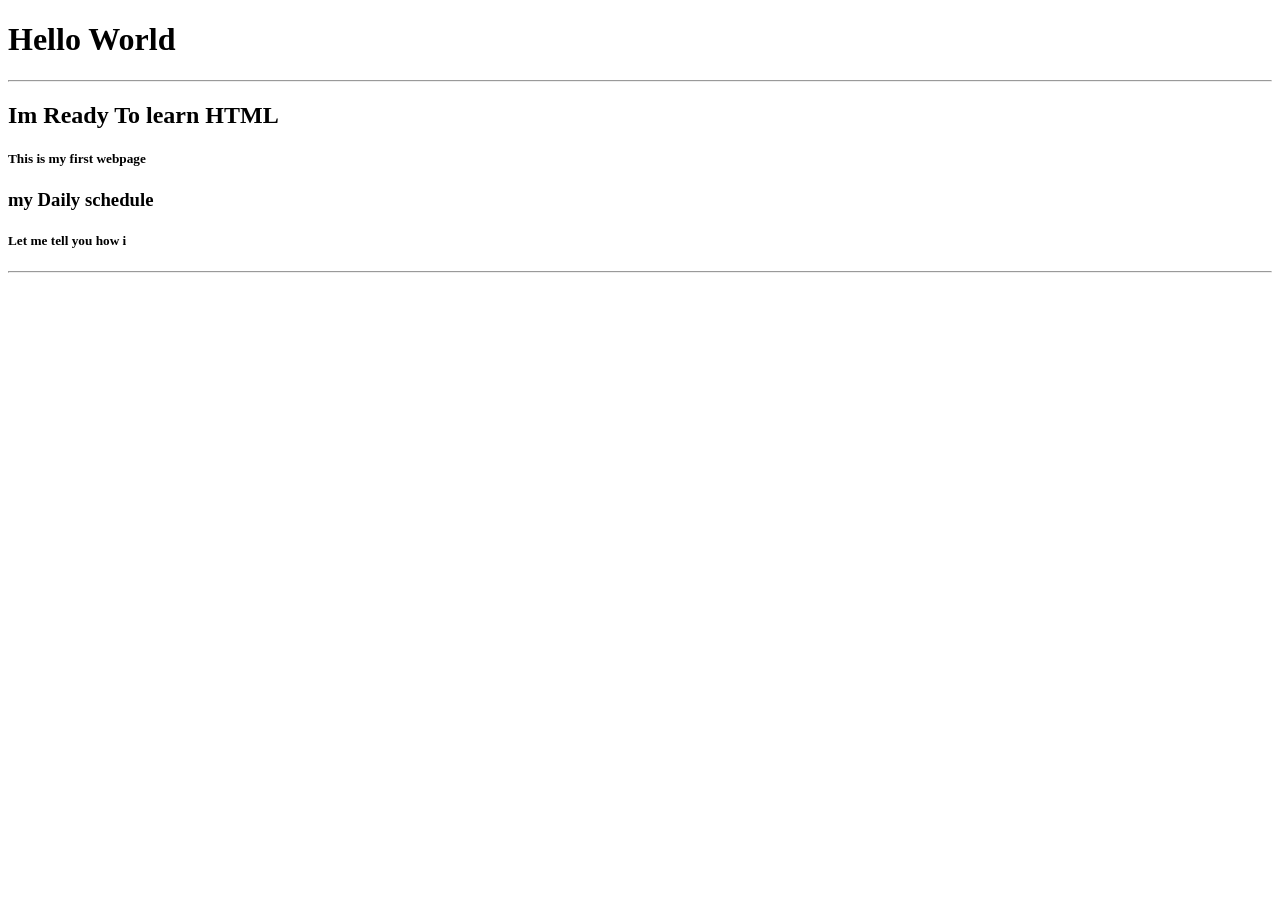
<file: webpage.html>
<!DOCTYPE html>
<html lang="en">
<head>
    <meta charset="UTF-8">
    <meta name="viewport" content="width=device-width, initial-scale=1.0">
    <title>Document</title>
</head>
<body>
    <h1>Hello World</h1>
    <hr>
    <H2>Im Ready To learn HTML</H2>
    <h5>This is my first webpage</h5>
    <h3>my Daily schedule</h3>
    <h5>Let me tell you how i</h5>
    <hr>
    <br>
    <br>
    


</body>
</html>
</file>
<file: adex about.css>
* {
            margin: 0;
            padding: 0;
            box-sizing: border-box;
            font-family: 'Arial', sans-serif;
   }
   .header {
    min-height: 100vh;
    width: 100%;
 background: linear-gradient(to right, #eb760900 50%, #1E3A8A 50%);
;
   background-position: center;
   background-size: cover;
   position: relative;
   }
   .myimage {
  width: 200px;
  height: 200px;
  
  top: 50px;
  margin-right: 20px;
  border-radius: 100px;
  border: 5px solid rgb(196, 244, 192);
}
nav{
    display: flex;
    padding: 2% 6%;
    justify-content:space-between ;
    align-items:center ;
}
nav img {
    width: 150px;
     
}
.nav-links {
    flex: 1;
    text-align: right;
}
.nav-links ul li {
list-style: none;
display: inline-block;
padding: 8px 12px;
position: relative;
}
.nav-links ul li a{
    color:rgba(101, 218, 181, 0.632);
    text-decoration: none;
    font-size: 13px;
}
.nav-links ul li::after{
    content: "";
    width: 100%;
    height: 2px;

}
.text-box{
    width: 90%;
    color: rgba(101, 218, 181, 0.632);
    position: absolute;
    top: 50%;
    left: 50%;
    transform: translate(-50%,-50%);
    text-align: center;
    
}
.text-box h1{
    font-size: 62px;
    font-style: italic;


}
.text-box p {
    margin: 10px 0  40px  ;
    font-size:14px ;
    color: rgba(101, 218, 181, 0.632);
    font-style: italic;
}
.hero-btn{
    display: inline-block;
    text-decoration: none;
    color: rgba(101, 218, 181, 0.632);
    border: 1px solid rgba(101, 218, 181, 0.632);
    padding: 12px 34px;
    font-size: 13px;
    background: transparent;
    position: relative
    ;
    cursor: pointer
    ;
}
.hero-btn:hover {
    border: 1px solid red 
    ;
     background: rgba(101, 218, 181, 0.632);
     transition: 1s;
}
@media(max-width: 700px){
     .text-box h1{
    font-size: 20px;

     }
     .nav-links ul li {
        display: block;
     }
     .nav-links{
        position: absolute;
        background: lightgreen;
        height: 100vh;
        width: 200px;
        top: 0;
        right: 0;
        text-align: left;
        z-index: 2;
     }
}
nav ul {
    list-style: none;
    margin: 0;
    padding: 0;
    display: flex;
    background-color:;

}

nav a {
    color: rgba(101, 218, 181, 0.632);;
text-decoration: wavy;
    padding: 1em;
    display: block;
}
.dropdown {
    position: relative;
}
.dropdown-content{
    display: none;
    position: absolute;
    background-color: blueviolet;
    min-width: 160px;
    box-shadow: 0px 8px 16px rgba(0, 0, 0, 0.2);
}
.dropdown-content a {
    padding: 12px 16px;
    border-bottom: 1px solid;
}
.dropdown:hover .dropdown-content{
display: block;
}
</file>
<file: adex.css>
* {
            margin: 0;
            padding: 0;
            box-sizing: border-box;
            font-family: 'Arial', sans-serif;
   }
   .header {
    min-height: 100vh;
    width: 100%;
  background: linear-gradient(to right, rgba(0,0,255,0.7), rgba(255,165,0,0.7));

;
   background-position: center;
   background-size: cover;
   position: relative;
   }
   .myimage {
  width: 200px;
  height: 200px;
  float: right;
  margin-right: 80px;
  border-radius: 100px;
  border: 5px solid rgb(196, 244, 192);
}

nav{
    display: flex;
    padding: 2% 6%;
    justify-content:space-between ;
    align-items:center ;
}
nav img {
    width: 150px;
     
}
.nav-links {
    flex: 1;
    text-align: right;
}
.nav-links ul li {
list-style: none;
display: inline-block;
padding: 8px 12px;
position: relative;
}
.nav-links ul li a{
    color: white;
    text-decoration: none;
    font-size: 13px;
}
.nav-links ul li::after{
    content: "";
    width: 100%;
    height: 2px;

}
.text-box{
    width: 90%;
    color: rgb(1, 28, 20);
    position: absolute;
    top: 50%;
    left: 50%;
    transform: translate(-50%,-50%);
    text-align: left;
}
.text-box h1{
    font-size: 62px;


}
.text-box p {
    margin: 10px 0  40px  ;
    font-size:14px ;
    color: rgb(1, 28, 20);
}
.hero-btn{
    display: inline-block;
    text-decoration: none;
    color:rgb(1, 28, 20);
    border: 1px solid rgb(1, 28, 20);
    padding: 12px 34px;
    font-size: 13px;
    background: transparent;
    position: relative
    ;
    cursor: pointer
    ;
}
.hero-btn:hover {
    border: 1px solid rgb(1, 28, 20);
    ;
     background: rgba(1, 28, 20, 0.368);
     transition: 1s;
}
@media(max-width: 700px){
     .text-box h1{
    font-size: 20px;

     }
     .nav-links ul li {
        display: block;
     }
     .nav-links{
        position: absolute;
        background: lightgreen;
        height: 100vh;
        width: 200px;
        top: 0;
        right: 0;
        text-align: left;
        z-index: 2;
     }
}
nav ul {
    list-style: none;
    margin: 0;
    padding: 0;
    display: flex;
    background-color:;

}

nav a {
    color: rgb(1, 28, 20);
    text-decoration: none;
    padding: 1em;
    display: block;
}
.dropdown {
    position: relative;
}
.dropdown-content{
    display: none;
    position: absolute;
    background-color: rgb(1, 28, 20);
    min-width: 160px;
    box-shadow: 0px 8px 16px rgba(0, 0, 0, 0.2);
}
.dropdown-content a {
    padding: 12px 16px;
    border-bottom: 1px solid;
}
.dropdown:hover .dropdown-content{
display: block;
}
</file>
<file: portfolio.css>
* {
  box-sizing: border-box;
  margin: 0;
  padding: 0;
  font-family: Arial, sans-serif;
}

body {
  background-color: #F8F8F8; /* soft background */
  color: #333;
}

/* Header */
header {
  text-align: center;
  padding: 50px 20px;
  background: linear-gradient(to right, #90EE90, #1E3A8A); /* split green-blue header */
  color: white;
}

header h1 {
  font-size: 3rem;
  margin-bottom: 10px;
}

header p {
  font-size: 1.2rem;
}

/* Portfolio Section */
.portfolio-container {
  display: flex;
  flex-wrap: wrap;
  justify-content: center;
  gap: 30px;
  padding: 50px 20px;
}

.portfolio-item {
  background: white;
  border-radius: 15px;
  overflow: hidden;
  width: 300px;
  box-shadow: 0 4px 15px rgba(0,0,0,0.1);
  transition: transform 0.3s, box-shadow 0.3s;
}

.portfolio-item:hover {
  transform: translateY(-10px);
  box-shadow: 0 8px 25px rgba(0,0,0,0.2);
}

.portfolio-item img {
  width: 100%;
  height: 200px;
  object-fit: cover;
}

.portfolio-item h3 {
  padding: 15px 20px 5px;
  font-size: 1.5rem;
}

.portfolio-item p {
  padding: 0 20px 20px;
  font-size: 1rem;
  color: #666;
}

/* Footer */
footer {
  text-align: center;
  padding: 30px 20px;
  background-color: #1E3A8A;
  color: white;
  margin-top: 50px;
}

/* Responsive */
@media (max-width: 768px) {
  .portfolio-container {
    flex-direction: column;
    align-items: center;
  }
}
</file>
<file: pratice 1.css>
body{
    font-family: arial,sans-serif;
    background-color:lightblue;
 }
 .container{
    width: 300px;
    margin: 50px auto;
    padding: 50px;
    background-color: antiquewhite;
    border: 1px solid greenyellow;
    box-shadow: 0 0 10px rgba(0, 0, 0, 0.1);
    cursor: pointer;

 }

 label {
    display: block;
    margin-bottom: 10px;

 }

 input[type="text"], input[type="passord"] {
    width: 100%;
    height: 40px;
    padding: 10px;
    margin-bottom: 20px;
    border: 1px solid ;
    border-radius: 5px;
    cursor: pointer;
 }
 button[type="submit"] {
    width: 100px;
    height: 40px;
    background-color: rgb(183, 226, 43);
    color: purple;
    border: none;
    border-radius: 5px;
    cursor: pointer;
 }
 button[type="sub,it"]:hover {
    background-color: rgb(203, 4, 37);
 }
</file>
<file: pratice.css>
* {
            margin: 0;
            padding: 0;
            box-sizing: border-box;
            font-family: 'Arial', sans-serif;
   }
   .header {
    min-height: 100vh;
    width: 100%;
   background-image: url(download\ \(2\).jpeg);
   background-position: center;
   background-size: cover;
   position: relative;
   }
</file>
<file: signup.css>
body{
    font-family: arial,sans-serif;
    background-color:lightblue;
 }
 .container{
    width: 300px;
    margin: 50px auto;
    padding: 50px;
    background-color: antiquewhite;
    border: 1px solid greenyellow;
    box-shadow: 0 0 10px rgba(0, 0, 0, 0.1);
    cursor: pointer;

 }

 label {
    display: block;
    margin-bottom: 10px;

 }

 input[type="text"], input[type="passord"] {
    width: 100%;
    height: 40px;
    padding: 10px;
    margin-bottom: 20px;
    border: 1px solid ;
    border-radius: 5px;
    cursor: pointer;
 }
 button[type="submit"] {
    width: 100px;
    height: 40px;
    background-color: rgb(183, 226, 43);
    color: purple;
    border: none;
    border-radius: 5px;
    cursor: pointer;
 }
 button[type="sub,it"]:hover {
    background-color: rgb(203, 4, 37);
 }
</file>
